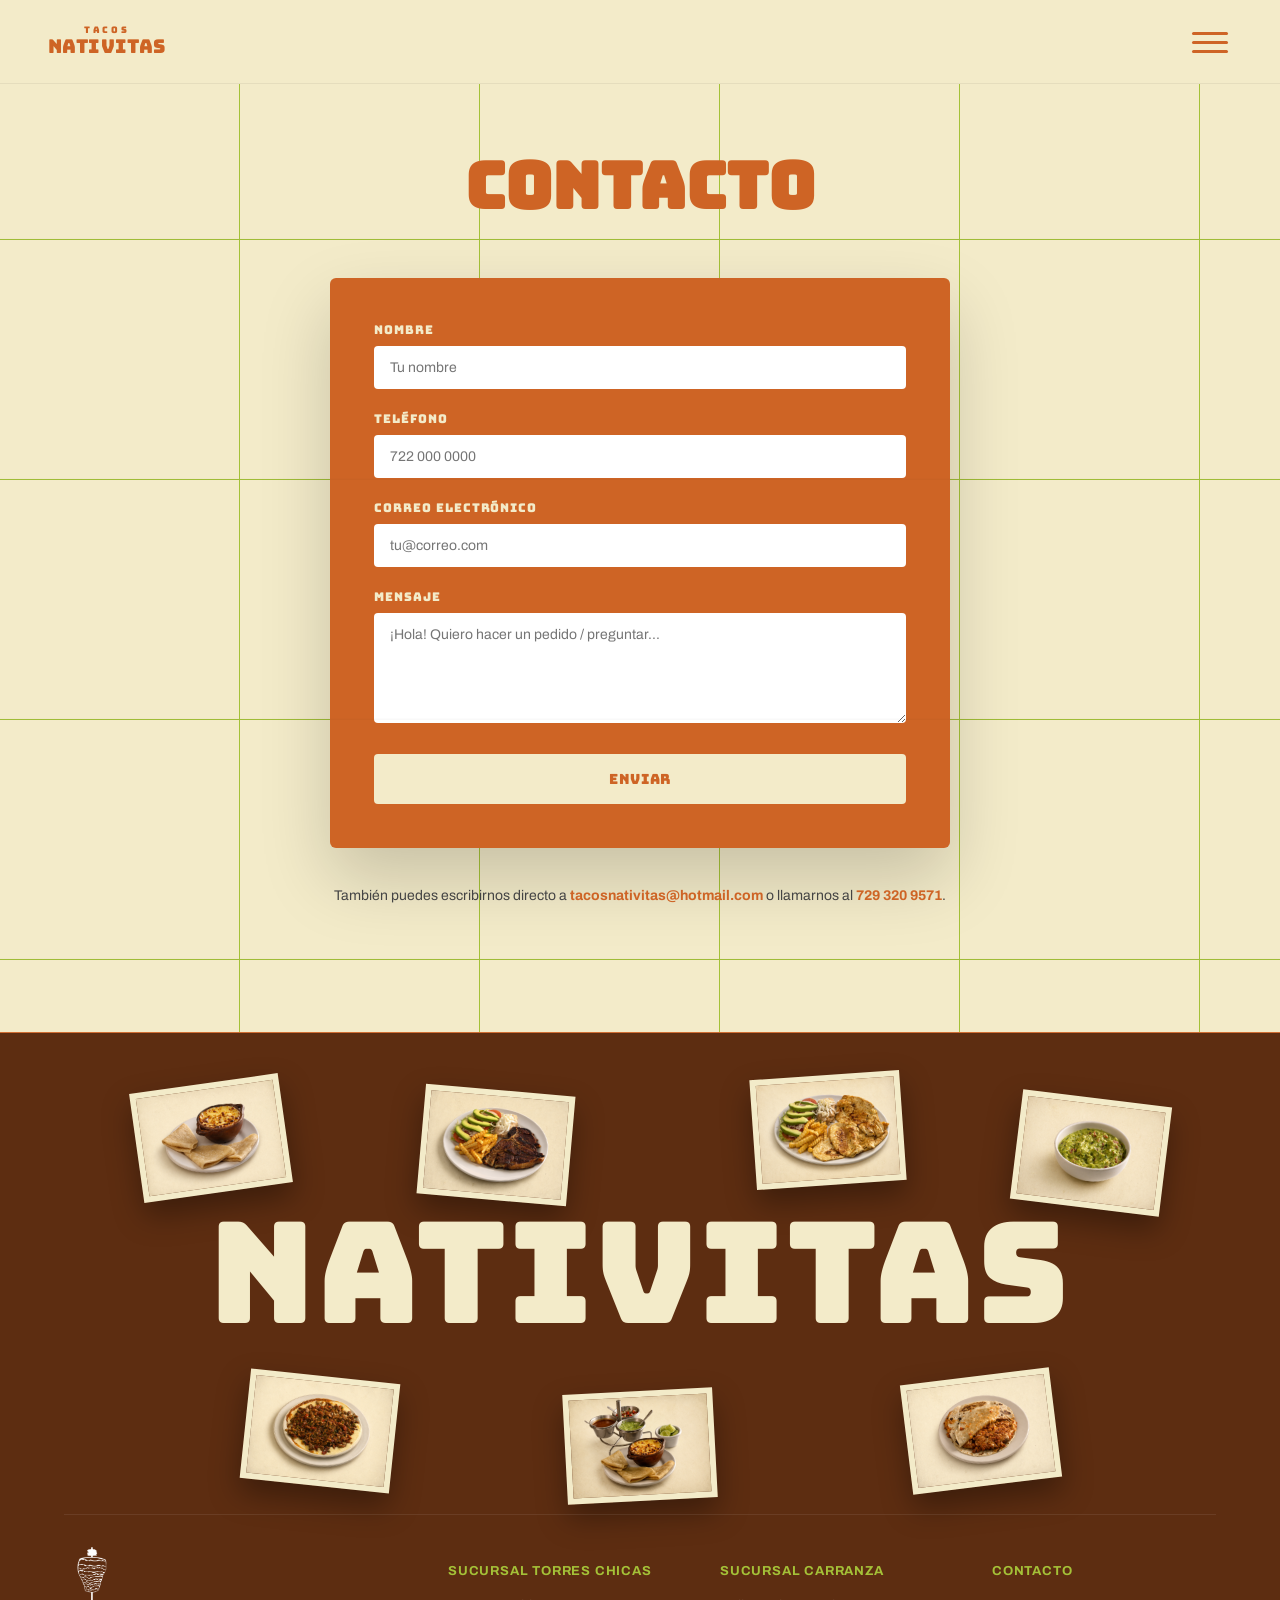
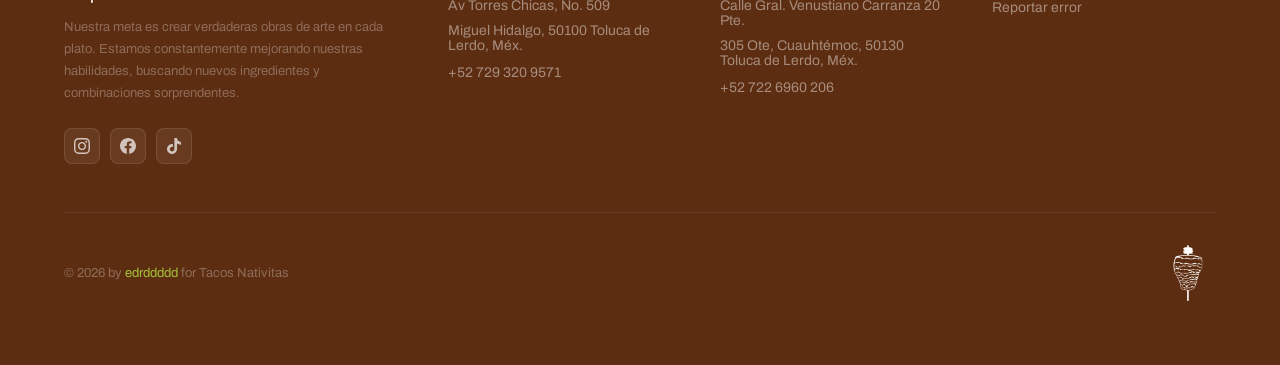
<file: tacos-nativitas/contacto.html>
<!DOCTYPE html>
<html lang="es-MX">
<head>
  <meta charset="UTF-8">
  <meta name="viewport" content="width=device-width, initial-scale=1.0">
  <title>Contacto — Tacos Nativitas</title>
  <meta name="description" content="Escríbenos para pedidos, dudas o comentarios. Tacos Nativitas, Toluca, Estado de México.">
  <link rel="preconnect" href="https://fonts.googleapis.com">
  <link rel="preconnect" href="https://fonts.gstatic.com" crossorigin>
  <link href="https://fonts.googleapis.com/css2?family=Archivo:wght@400;600;700&family=Bungee&display=swap" rel="stylesheet">
  <link rel="stylesheet" href="assets/style.css">
  <link rel="icon" href="favicon.ico" type="image/x-icon">
</head>
<body>

  <a href="#main" class="skip-link">Saltar al contenido</a>

  <header class="site-header">
    <div class="container">
      <a href="index.html" class="logo">
        <span class="logo-top">Tacos</span>
        <span class="logo-main">NATIVITAS</span>
      </a>
      <button class="menu-toggle" aria-label="Abrir menú" aria-expanded="false" aria-controls="navPrincipal">
        <span></span><span></span><span></span>
      </button>
    </div>

    <nav class="nav-dropdown" id="navPrincipal" aria-label="Menú principal">
      <a href="nosotros.html">¿Quiénes somos?</a>
      <a href="menu.html">Menú</a>
      <a href="sucursales.html">Sucursales</a>
      <a href="contacto.html">Contacto</a>
      <a href="servicios.html">Servicios</a>
    </nav>
  </header>

  <main id="main" class="bg-tile contacto-page">
    <div class="container">
      <h1 class="contacto-title">Contacto</h1>

      <form class="contacto-form" id="formContacto">
        <label for="nombre">Nombre</label>
        <input type="text" id="nombre" name="nombre" placeholder="Tu nombre" required>

        <label for="telefono">Teléfono</label>
        <input type="tel" id="telefono" name="telefono" placeholder="722 000 0000" required>

        <label for="email">Correo electrónico</label>
        <input type="email" id="email" name="email" placeholder="tu@correo.com" required>

        <label for="mensaje">Mensaje</label>
        <textarea id="mensaje" name="mensaje" placeholder="¡Hola! Quiero hacer un pedido / preguntar..." required></textarea>

        <button type="submit">Enviar</button>
      </form>

      <div class="contacto-extra">
        <p>
          También puedes escribirnos directo a
          <a href="mailto:tacosnativitas@hotmail.com" class="link-verde">tacosnativitas@hotmail.com</a>
          o llamarnos al
          <a href="tel:7293209571" class="link-verde">729 320 9571</a>.
        </p>
      </div>
    </div>
  </main>

<footer class="site-footer">
    <div class="container">
      <div class="footer-collage">
        <div class="footer-photo fp1"><img src="assets/media/5.png" alt="Tacos Nativitas"></div>
        <div class="footer-photo fp2"><img src="assets/media/10.png" alt="Tacos Nativitas"></div>
        <div class="footer-photo fp3"><img src="assets/media/9.png" alt="Tacos Nativitas"></div>
        <div class="footer-photo fp4"><img src="assets/media/8.png" alt="Tacos Nativitas"></div>
        <div class="footer-wordmark">NATIVITAS</div>
        <div class="footer-photo fp5"><img src="assets/media/11.png" alt="Tacos Nativitas"></div>
        <div class="footer-photo fp6"><img src="assets/media/6.png" alt="Tacos Nativitas"></div>
        <div class="footer-photo fp7"><img src="assets/media/7.png" alt="Tacos Nativitas"></div>
      </div>
      </div>
      <br>
      <br>
      <br>
      <div class="footer-bottom">
      <div class="footer-grid">
      <div class="footer-brand">
      <div class="logo-mark"><img src="assets/mascota-blanca.svg"></div>
      <p>Nuestra meta es crear verdaderas obras de arte en cada plato. Estamos constantemente mejorando nuestras habilidades, buscando nuevos ingredientes y combinaciones sorprendentes.</p>
      <div class="social-links">
        <a href="https://www.instagram.com/somos_blizko/" target="_blank" class="social-link" aria-label="Instagram">
          <svg viewBox="0 0 24 24"><path d="M12 2.163c3.204 0 3.584.012 4.85.07 3.252.148 4.771 1.691 4.919 4.919.058 1.265.069 1.645.069 4.849 0 3.205-.012 3.584-.069 4.849-.149 3.225-1.664 4.771-4.919 4.919-1.266.058-1.644.07-4.85.07-3.204 0-3.584-.012-4.849-.07-3.26-.149-4.771-1.699-4.919-4.92-.058-1.265-.07-1.644-.07-4.849 0-3.204.013-3.583.07-4.849.149-3.227 1.664-4.771 4.919-4.919 1.266-.057 1.645-.069 4.849-.069zm0-2.163c-3.259 0-3.667.014-4.947.072-4.358.2-6.78 2.618-6.98 6.98-.059 1.281-.073 1.689-.073 4.948 0 3.259.014 3.668.072 4.948.2 4.358 2.618 6.78 6.98 6.98 1.281.058 1.689.072 4.948.072 3.259 0 3.668-.014 4.948-.072 4.354-.2 6.782-2.618 6.979-6.98.059-1.28.073-1.689.073-4.948 0-3.259-.014-3.667-.072-4.947-.196-4.354-2.617-6.78-6.979-6.98-1.281-.059-1.69-.073-4.949-.073zm0 5.838c-3.403 0-6.162 2.759-6.162 6.162s2.759 6.163 6.162 6.163 6.162-2.759 6.162-6.163c0-3.403-2.759-6.162-6.162-6.162zm0 10.162c-2.209 0-4-1.79-4-4 0-2.209 1.791-4 4-4s4 1.791 4 4c0 2.21-1.791 4-4 4zm6.406-11.845c-.796 0-1.441.645-1.441 1.44s.645 1.44 1.441 1.44c.795 0 1.439-.645 1.439-1.44s-.644-1.44-1.439-1.44z"/></svg>
        </a>
        <a href="https://facebook.com/Taquitos-Nativitas-Carranza-103153454668837/" target="_blank" class="social-link" aria-label="Facebook">
          <svg viewBox="0 0 24 24"><path d="M24 12.073c0-6.627-5.373-12-12-12s-12 5.373-12 12c0 5.99 4.388 10.954 10.125 11.854v-8.385H7.078v-3.47h3.047V9.43c0-3.007 1.792-4.669 4.533-4.669 1.312 0 2.686.235 2.686.235v2.953H15.83c-1.491 0-1.956.925-1.956 1.874v2.25h3.328l-.532 3.47h-2.796v8.385C19.612 23.027 24 18.062 24 12.073z"/></svg>
        </a>
        <a href="#" target="_blank" class="social-link" aria-label="TikTok">
          <svg viewBox="0 0 24 24"><path d="M12.525.02c1.31-.02 2.61-.01 3.91-.02.08 1.53.63 3.09 1.75 4.17 1.12 1.11 2.7 1.62 4.24 1.79v4.03c-1.44-.05-2.89-.35-4.2-.97-.57-.26-1.1-.59-1.62-.93-.01 2.92.01 5.84-.02 8.75-.08 1.4-.54 2.79-1.35 3.94-1.31 1.92-3.58 3.17-5.91 3.21-1.43.08-2.86-.31-4.08-1.03-2.02-1.19-3.44-3.37-3.65-5.71-.02-.5-.03-1-.01-1.49.18-1.9 1.12-3.72 2.58-4.96 1.66-1.44 3.98-2.13 6.15-1.72.02 1.48-.04 2.96-.04 4.44-.99-.32-2.15-.23-3.02.37-.63.41-1.11 1.04-1.36 1.75-.21.51-.15 1.07-.14 1.61.24 1.64 1.82 3.02 3.5 2.87 1.12-.01 2.19-.66 2.77-1.61.19-.33.4-.67.41-1.06.1-1.79.06-3.57.07-5.36.01-4.03-.01-8.05.02-12.07z"/></svg>
        </a>
      </div>
    </div>

    <div class="footer-col" >
      <h4 style="color:#a4c138;">Sucursal Torres chicas</h4>
      <ul>
        <a>Av Torres Chicas, No. 509</a>
        <a>Miguel Hidalgo, 50100 Toluca de Lerdo, Méx.</a>
        <li><a href="tel:7293209571">+52 729 320 9571</a></li>
      </ul>
    </div>

    <div class="footer-col">
      <h4 style="color:#a4c138;">Sucursal Carranza</h4>
      <ul>
        <a>Calle Gral. Venustiano Carranza 20 Pte. </a>
        <a>305 Ote, Cuauhtémoc, 50130 Toluca de Lerdo, Méx.</a>
        <li><a href="tel:7226960206">+52 722 6960 206</a></li>
      </ul>
    </div>

    <div class="footer-col">
      <h4 style="color:#a4c138;">Contacto</h4>
      <ul>
        <li><a href="#">Reportar error</a></li>
      </ul>
    </div>
    
    </div>
    </div>
    <div class="footer-bottom">
    <p>© 2026 by <a href="https://edrddddd.online/" target="_blank" style="color:#a4c138;">edrddddd</a> for Tacos Nativitas</p>
    <div class="logo-mark"><img src="assets/mascota-blanca.svg"></div>
  </div>
  </footer>

  <script src="assets/script.js"></script>
  <script>

    document.getElementById('formContacto').addEventListener('submit', function (e) {
      e.preventDefault();
      var nombre = document.getElementById('nombre').value;
      var telefono = document.getElementById('telefono').value;
      var email = document.getElementById('email').value;
      var pais = document.getElementById('pais').value;
      var mensaje = document.getElementById('mensaje').value;

      var texto = "Hola, soy " + nombre + " (" + pais + ").\n" +
                  "Teléfono: " + telefono + "\n" +
                  "Correo: " + email + "\n\n" +
                  "Mensaje: " + mensaje;

      var numeroWhatsApp = "527293209571";
      var url = "https://wa.me/" + numeroWhatsApp + "?text=" + encodeURIComponent(texto);
      window.open(url, "_blank");
    });
  </script>
</body>
</html>
</file>
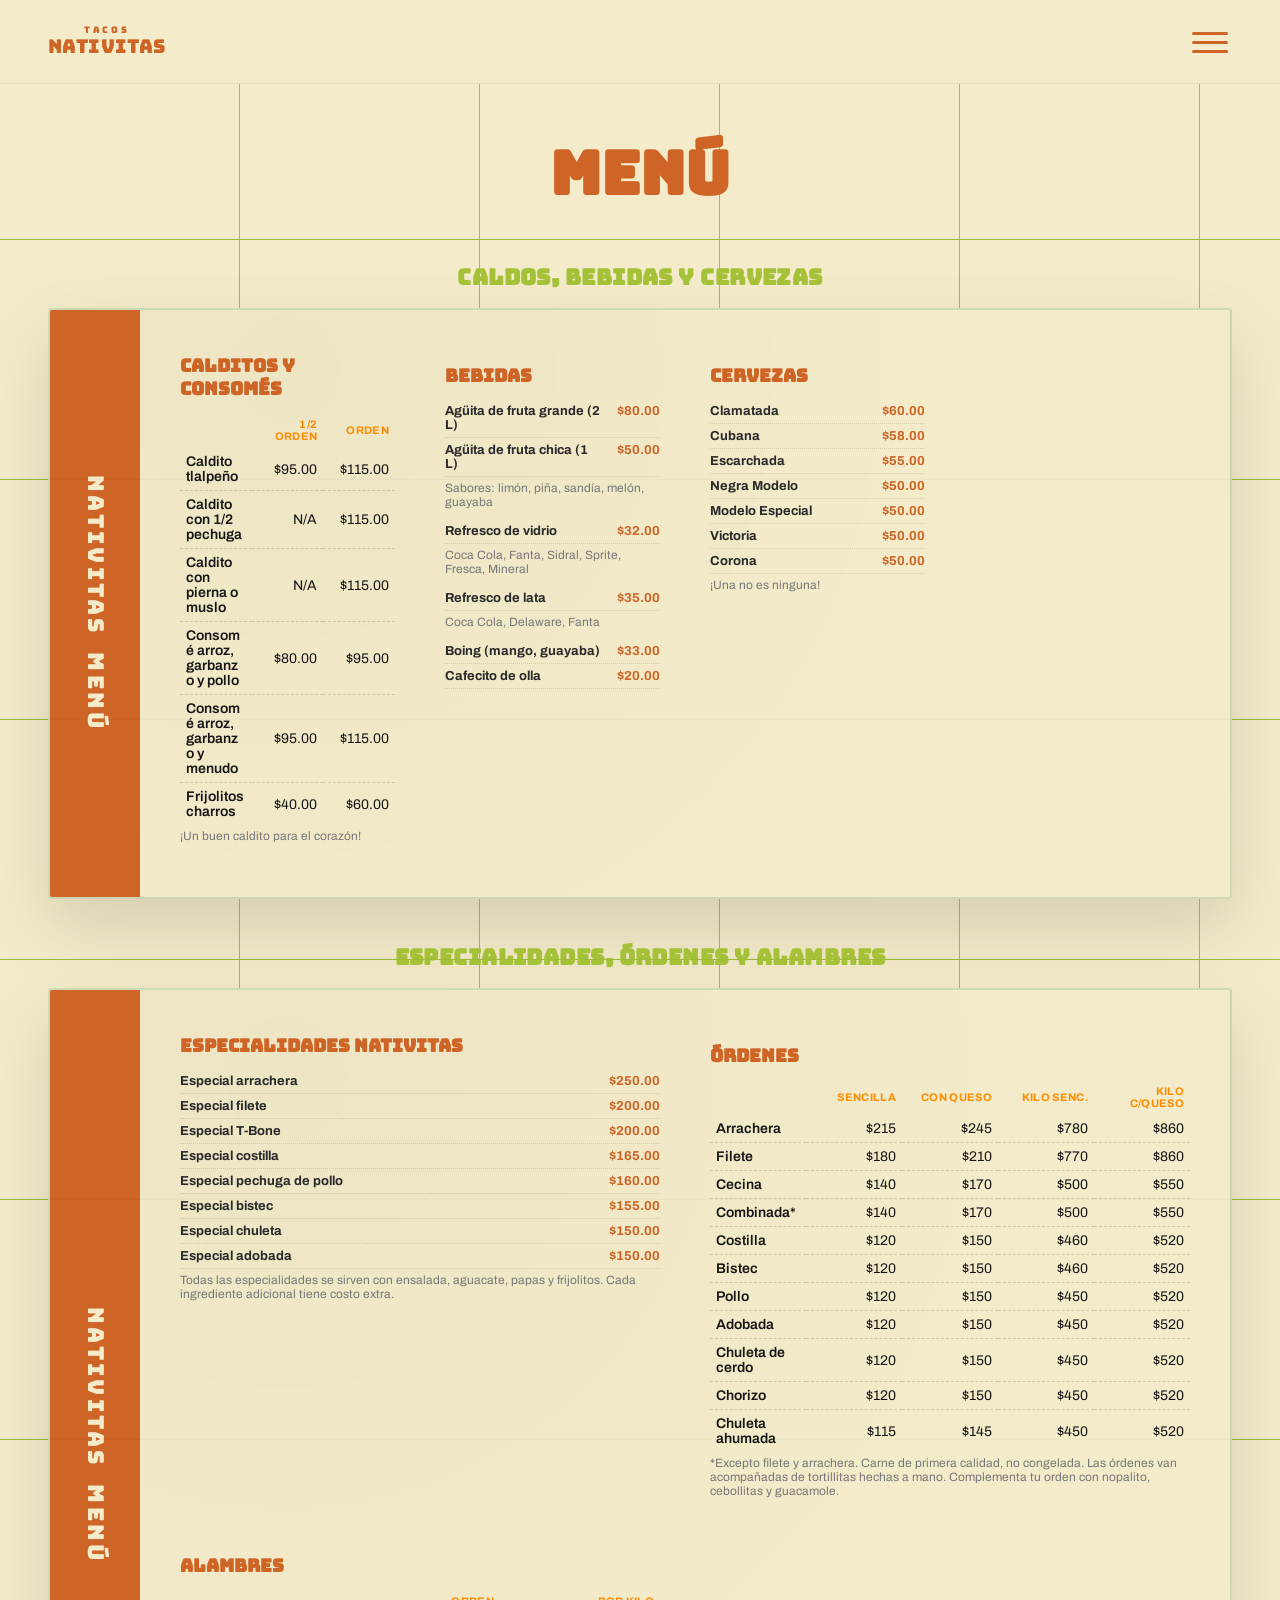
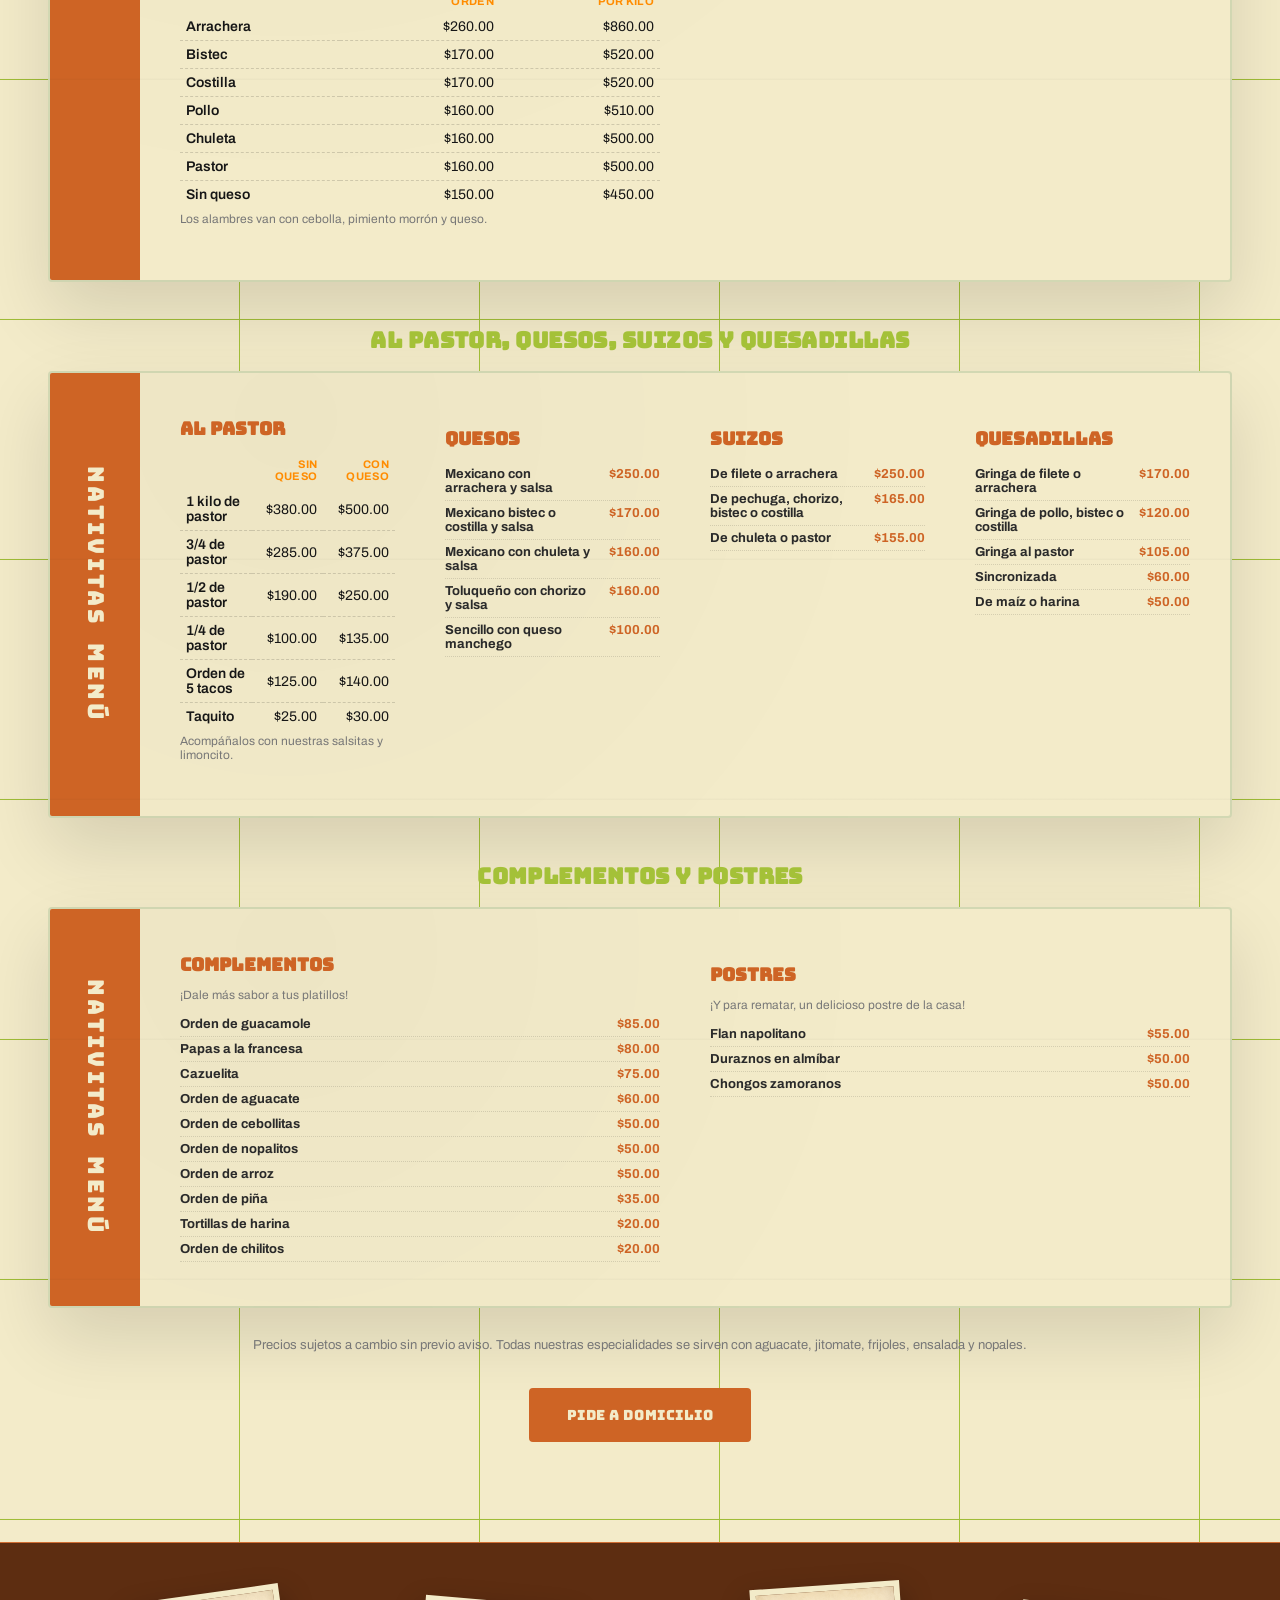
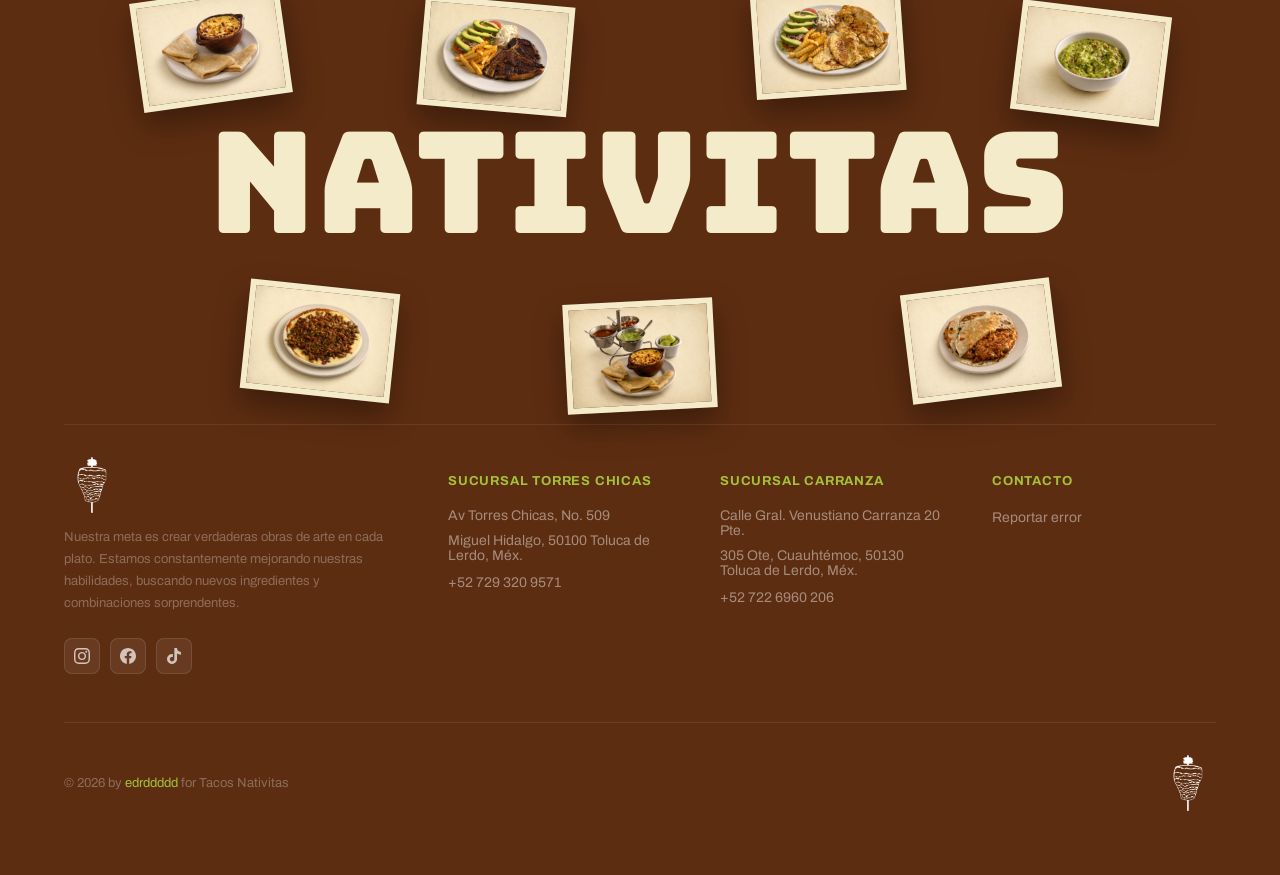
<file: tacos-nativitas/menu.html>
<!DOCTYPE html>
<html lang="es-MX">
<head>
  <meta charset="UTF-8">
  <meta name="viewport" content="width=device-width, initial-scale=1.0">
  <title>Menú — Tacos Nativitas</title>
  <meta name="description" content="Menú completo de Tacos Nativitas: caldos, especialidades, órdenes, alambres, al pastor, quesos, suizos, quesadillas, complementos, postres, bebidas y cervezas en Toluca.">
  <link rel="preconnect" href="https://fonts.googleapis.com">
  <link rel="preconnect" href="https://fonts.gstatic.com" crossorigin>
  <link href="https://fonts.googleapis.com/css2?family=Archivo:wght@400;600;700&family=Bungee&display=swap" rel="stylesheet">
  <link rel="stylesheet" href="assets/style.css">
  <link rel="icon" href="favicon.ico" type="image/x-icon">
</head>
<body>

  <a href="#main" class="skip-link">Saltar al contenido</a>

  <header class="site-header">
    <div class="container">
      <a href="index.html" class="logo">
        <span class="logo-top">Tacos</span>
        <span class="logo-main">NATIVITAS</span>
      </a>
      <button class="menu-toggle" aria-label="Abrir menú" aria-expanded="false" aria-controls="navPrincipal">
        <span></span><span></span><span></span>
      </button>
    </div>

    <nav class="nav-dropdown" id="navPrincipal" aria-label="Menú principal">
      <a href="nosotros.html">¿Quiénes somos?</a>
      <a href="menu.html">Menú</a>
      <a href="sucursales.html">Sucursales</a>
      <a href="contacto.html">Contacto</a>
      <a href="servicios.html">Servicios</a>
    </nav>
  </header>

  <main id="main" class="bg-tile menu-page">
    <div class="container">
      <h1 class="menu-page-title">Menú</h1>
      <h2 class="menu-card-title" style="color:#a4c138;">Caldos, bebidas y cervezas</h2>
      <div class="menu-board">
        <div class="menu-board-side" aria-hidden="true">NATIVITAS&nbsp;&nbsp;MENÚ</div>
        <div class="menu-board-content">
          <div class="menu-cols menu-cols--4">

            <!-- CALDITOS Y CONSOMÉS -->
            <div class="menu-group menu-card-block">
              <h3>Calditos y consomés</h3>
              <table class="menu-price-table">
                <thead>
                  <tr><th></th><th>1/2 orden</th><th>Orden</th></tr>
                </thead>
                <tbody>
                  <tr><td>Caldito tlalpeño</td><td>$95.00</td><td>$115.00</td></tr>
                  <tr><td>Caldito con 1/2 pechuga</td><td>N/A</td><td>$115.00</td></tr>
                  <tr><td>Caldito con pierna o muslo</td><td>N/A</td><td>$115.00</td></tr>
                  <tr><td>Consomé arroz, garbanzo y pollo</td><td>$80.00</td><td>$95.00</td></tr>
                  <tr><td>Consomé arroz, garbanzo y menudo</td><td>$95.00</td><td>$115.00</td></tr>
                  <tr><td>Frijolitos charros</td><td>$40.00</td><td>$60.00</td></tr>
                </tbody>
              </table>
              <p class="menu-subnote">¡Un buen caldito para el corazón!</p>
            </div>

            <div class="menu-group menu-card-block">
              <h3>Bebidas</h3>
              <div class="menu-row"><span>Agüita de fruta grande (2 L)</span><span>$80.00</span></div>
              <div class="menu-row"><span>Agüita de fruta chica (1 L)</span><span>$50.00</span></div>
              <p class="menu-subnote">Sabores: limón, piña, sandía, melón, guayaba</p>
              <div class="menu-row"><span>Refresco de vidrio</span><span>$32.00</span></div>
              <p class="menu-subnote">Coca Cola, Fanta, Sidral, Sprite, Fresca, Mineral</p>
              <div class="menu-row"><span>Refresco de lata</span><span>$35.00</span></div>
              <p class="menu-subnote">Coca Cola, Delaware, Fanta</p>
              <div class="menu-row"><span>Boing (mango, guayaba)</span><span>$33.00</span></div>
              <div class="menu-row"><span>Cafecito de olla</span><span>$20.00</span></div>
            </div>

            <div class="menu-group menu-card-block">
              <h3>Cervezas</h3>
              <div class="menu-row"><span>Clamatada</span><span>$60.00</span></div>
              <div class="menu-row"><span>Cubana</span><span>$58.00</span></div>
              <div class="menu-row"><span>Escarchada</span><span>$55.00</span></div>
              <div class="menu-row"><span>Negra Modelo</span><span>$50.00</span></div>
              <div class="menu-row"><span>Modelo Especial</span><span>$50.00</span></div>
              <div class="menu-row"><span>Victoria</span><span>$50.00</span></div>
              <div class="menu-row"><span>Corona</span><span>$50.00</span></div>
              <p class="menu-subnote">¡Una no es ninguna!</p>
            </div>

          </div>
        </div>
      </div>

      <h2 class="menu-card-title" style="color:#a4c138;">Especialidades, órdenes y alambres</h2>
      <div class="menu-board">
        <div class="menu-board-side" aria-hidden="true">NATIVITAS&nbsp;&nbsp;MENÚ</div>
        <div class="menu-board-content">
          <div class="menu-cols menu-cols--3">

            <div class="menu-group menu-card-block">
              <h3>Especialidades Nativitas</h3>
              <div class="menu-row"><span>Especial arrachera</span><span>$250.00</span></div>
              <div class="menu-row"><span>Especial filete</span><span>$200.00</span></div>
              <div class="menu-row"><span>Especial T-Bone</span><span>$200.00</span></div>
              <div class="menu-row"><span>Especial costilla</span><span>$165.00</span></div>
              <div class="menu-row"><span>Especial pechuga de pollo</span><span>$160.00</span></div>
              <div class="menu-row"><span>Especial bistec</span><span>$155.00</span></div>
              <div class="menu-row"><span>Especial chuleta</span><span>$150.00</span></div>
              <div class="menu-row"><span>Especial adobada</span><span>$150.00</span></div>
              <p class="menu-subnote">Todas las especialidades se sirven con ensalada, aguacate, papas y frijolitos. Cada ingrediente adicional tiene costo extra.</p>
            </div>
            <div class="menu-group menu-card-block">
              <h3>Órdenes</h3>
              <table class="menu-price-table">
                <thead>
                  <tr><th></th><th>Sencilla</th><th>Con queso</th><th>Kilo senc.</th><th>Kilo c/queso</th></tr>
                </thead>
                <tbody>
                  <tr><td>Arrachera</td><td>$215</td><td>$245</td><td>$780</td><td>$860</td></tr>
                  <tr><td>Filete</td><td>$180</td><td>$210</td><td>$770</td><td>$860</td></tr>
                  <tr><td>Cecina</td><td>$140</td><td>$170</td><td>$500</td><td>$550</td></tr>
                  <tr><td>Combinada*</td><td>$140</td><td>$170</td><td>$500</td><td>$550</td></tr>
                  <tr><td>Costilla</td><td>$120</td><td>$150</td><td>$460</td><td>$520</td></tr>
                  <tr><td>Bistec</td><td>$120</td><td>$150</td><td>$460</td><td>$520</td></tr>
                  <tr><td>Pollo</td><td>$120</td><td>$150</td><td>$450</td><td>$520</td></tr>
                  <tr><td>Adobada</td><td>$120</td><td>$150</td><td>$450</td><td>$520</td></tr>
                  <tr><td>Chuleta de cerdo</td><td>$120</td><td>$150</td><td>$450</td><td>$520</td></tr>
                  <tr><td>Chorizo</td><td>$120</td><td>$150</td><td>$450</td><td>$520</td></tr>
                  <tr><td>Chuleta ahumada</td><td>$115</td><td>$145</td><td>$450</td><td>$520</td></tr>
                </tbody>
              </table>
              <p class="menu-subnote">*Excepto filete y arrachera. Carne de primera calidad, no congelada. Las órdenes van acompañadas de tortillitas hechas a mano. Complementa tu orden con nopalito, cebollitas y guacamole.</p>
            </div>
            <div class="menu-group menu-card-block">
              <h3>Alambres</h3>
              <table class="menu-price-table">
                <thead>
                  <tr><th></th><th>Orden</th><th>Por kilo</th></tr>
                </thead>
                <tbody>
                  <tr><td>Arrachera</td><td>$260.00</td><td>$860.00</td></tr>
                  <tr><td>Bistec</td><td>$170.00</td><td>$520.00</td></tr>
                  <tr><td>Costilla</td><td>$170.00</td><td>$520.00</td></tr>
                  <tr><td>Pollo</td><td>$160.00</td><td>$510.00</td></tr>
                  <tr><td>Chuleta</td><td>$160.00</td><td>$500.00</td></tr>
                  <tr><td>Pastor</td><td>$160.00</td><td>$500.00</td></tr>
                  <tr><td>Sin queso</td><td>$150.00</td><td>$450.00</td></tr>
                </tbody>
              </table>
              <p class="menu-subnote">Los alambres van con cebolla, pimiento morrón y queso.</p>
            </div>

          </div>
        </div>
      </div>
      <h2 class="menu-card-title" style="color:#a4c138;">Al pastor, quesos, suizos y quesadillas</h2>
      <div class="menu-board">
        <div class="menu-board-side" aria-hidden="true">NATIVITAS&nbsp;&nbsp;MENÚ</div>
        <div class="menu-board-content">
          <div class="menu-cols menu-cols--4">
            <div class="menu-group menu-card-block">
              <h3>Al pastor</h3>
              <table class="menu-price-table">
                <thead>
                  <tr><th></th><th>Sin queso</th><th>Con queso</th></tr>
                </thead>
                <tbody>
                  <tr><td>1 kilo de pastor</td><td>$380.00</td><td>$500.00</td></tr>
                  <tr><td>3/4 de pastor</td><td>$285.00</td><td>$375.00</td></tr>
                  <tr><td>1/2 de pastor</td><td>$190.00</td><td>$250.00</td></tr>
                  <tr><td>1/4 de pastor</td><td>$100.00</td><td>$135.00</td></tr>
                  <tr><td>Orden de 5 tacos</td><td>$125.00</td><td>$140.00</td></tr>
                  <tr><td>Taquito</td><td>$25.00</td><td>$30.00</td></tr>
                </tbody>
              </table>
              <p class="menu-subnote">Acompáñalos con nuestras salsitas y limoncito.</p>
            </div>
            <div class="menu-group menu-card-block">
              <h3>Quesos</h3>
              <div class="menu-row"><span>Mexicano con arrachera y salsa</span><span>$250.00</span></div>
              <div class="menu-row"><span>Mexicano bistec o costilla y salsa</span><span>$170.00</span></div>
              <div class="menu-row"><span>Mexicano con chuleta y salsa</span><span>$160.00</span></div>
              <div class="menu-row"><span>Toluqueño con chorizo y salsa</span><span>$160.00</span></div>
              <div class="menu-row"><span>Sencillo con queso manchego</span><span>$100.00</span></div>
            </div>
            <div class="menu-group menu-card-block">
              <h3>Suizos</h3>
              <div class="menu-row"><span>De filete o arrachera</span><span>$250.00</span></div>
              <div class="menu-row"><span>De pechuga, chorizo, bistec o costilla</span><span>$165.00</span></div>
              <div class="menu-row"><span>De chuleta o pastor</span><span>$155.00</span></div>
            </div>
            <div class="menu-group menu-card-block">
              <h3>Quesadillas</h3>
              <div class="menu-row"><span>Gringa de filete o arrachera</span><span>$170.00</span></div>
              <div class="menu-row"><span>Gringa de pollo, bistec o costilla</span><span>$120.00</span></div>
              <div class="menu-row"><span>Gringa al pastor</span><span>$105.00</span></div>
              <div class="menu-row"><span>Sincronizada</span><span>$60.00</span></div>
              <div class="menu-row"><span>De maíz o harina</span><span>$50.00</span></div>
            </div>

          </div>
        </div>
      </div>
      <h2 class="menu-card-title" style="color:#a4c138;">Complementos y postres</h2>
      <div class="menu-board">
        <div class="menu-board-side" aria-hidden="true" >NATIVITAS&nbsp;&nbsp;MENÚ</div>
        <div class="menu-board-content">
          <div class="menu-cols menu-cols--2">
            <div class="menu-group menu-card-block">
              <h3>Complementos</h3>
              <p class="menu-subnote">¡Dale más sabor a tus platillos!</p>
              <div class="menu-row"><span>Orden de guacamole</span><span>$85.00</span></div>
              <div class="menu-row"><span>Papas a la francesa</span><span>$80.00</span></div>
              <div class="menu-row"><span>Cazuelita</span><span>$75.00</span></div>
              <div class="menu-row"><span>Orden de aguacate</span><span>$60.00</span></div>
              <div class="menu-row"><span>Orden de cebollitas</span><span>$50.00</span></div>
              <div class="menu-row"><span>Orden de nopalitos</span><span>$50.00</span></div>
              <div class="menu-row"><span>Orden de arroz</span><span>$50.00</span></div>
              <div class="menu-row"><span>Orden de piña</span><span>$35.00</span></div>
              <div class="menu-row"><span>Tortillas de harina</span><span>$20.00</span></div>
              <div class="menu-row"><span>Orden de chilitos</span><span>$20.00</span></div>
            </div>
            <div class="menu-group menu-card-block">
              <h3>Postres</h3>
              <p class="menu-subnote">¡Y para rematar, un delicioso postre de la casa!</p>
              <div class="menu-row"><span>Flan napolitano</span><span>$55.00</span></div>
              <div class="menu-row"><span>Duraznos en almíbar</span><span>$50.00</span></div>
              <div class="menu-row"><span>Chongos zamoranos</span><span>$50.00</span></div>
            </div>
          </div>
        </div>
      </div>
      <p style="text-align:center; font-size:13px; color:#777; margin-top:30px;">
        Precios sujetos a cambio sin previo aviso. Todas nuestras especialidades se sirven con aguacate, jitomate, frijoles, ensalada y nopales.
      </p>
      <div style="text-align:center; margin-top:36px;">
        <a href="contacto.html" class="btn btn-fill">Pide a domicilio</a>
      </div>
    </div>
  </main>
<footer class="site-footer">
    <div class="container">
      <div class="footer-collage">
        <div class="footer-photo fp1"><img src="assets/media/5.png" alt="Tacos Nativitas"></div>
        <div class="footer-photo fp2"><img src="assets/media/10.png" alt="Tacos Nativitas"></div>
        <div class="footer-photo fp3"><img src="assets/media/9.png" alt="Tacos Nativitas"></div>
        <div class="footer-photo fp4"><img src="assets/media/8.png" alt="Tacos Nativitas"></div>
        <div class="footer-wordmark">NATIVITAS</div>
        <div class="footer-photo fp5"><img src="assets/media/11.png" alt="Tacos Nativitas"></div>
        <div class="footer-photo fp6"><img src="assets/media/6.png" alt="Tacos Nativitas"></div>
        <div class="footer-photo fp7"><img src="assets/media/7.png" alt="Tacos Nativitas"></div>
      </div>
      </div>
      <br>
      <br>
      <br>
      <div class="footer-bottom">
      <div class="footer-grid">
      <div class="footer-brand">
      <div class="logo-mark"><img src="assets/mascota-blanca.svg"></div>
      <p>Nuestra meta es crear verdaderas obras de arte en cada plato. Estamos constantemente mejorando nuestras habilidades, buscando nuevos ingredientes y combinaciones sorprendentes.</p>
      <div class="social-links">
        <a href="https://www.instagram.com/somos_blizko/" target="_blank" class="social-link" aria-label="Instagram">
          <svg viewBox="0 0 24 24"><path d="M12 2.163c3.204 0 3.584.012 4.85.07 3.252.148 4.771 1.691 4.919 4.919.058 1.265.069 1.645.069 4.849 0 3.205-.012 3.584-.069 4.849-.149 3.225-1.664 4.771-4.919 4.919-1.266.058-1.644.07-4.85.07-3.204 0-3.584-.012-4.849-.07-3.26-.149-4.771-1.699-4.919-4.92-.058-1.265-.07-1.644-.07-4.849 0-3.204.013-3.583.07-4.849.149-3.227 1.664-4.771 4.919-4.919 1.266-.057 1.645-.069 4.849-.069zm0-2.163c-3.259 0-3.667.014-4.947.072-4.358.2-6.78 2.618-6.98 6.98-.059 1.281-.073 1.689-.073 4.948 0 3.259.014 3.668.072 4.948.2 4.358 2.618 6.78 6.98 6.98 1.281.058 1.689.072 4.948.072 3.259 0 3.668-.014 4.948-.072 4.354-.2 6.782-2.618 6.979-6.98.059-1.28.073-1.689.073-4.948 0-3.259-.014-3.667-.072-4.947-.196-4.354-2.617-6.78-6.979-6.98-1.281-.059-1.69-.073-4.949-.073zm0 5.838c-3.403 0-6.162 2.759-6.162 6.162s2.759 6.163 6.162 6.163 6.162-2.759 6.162-6.163c0-3.403-2.759-6.162-6.162-6.162zm0 10.162c-2.209 0-4-1.79-4-4 0-2.209 1.791-4 4-4s4 1.791 4 4c0 2.21-1.791 4-4 4zm6.406-11.845c-.796 0-1.441.645-1.441 1.44s.645 1.44 1.441 1.44c.795 0 1.439-.645 1.439-1.44s-.644-1.44-1.439-1.44z"/></svg>
        </a>
        <a href="https://facebook.com/Taquitos-Nativitas-Carranza-103153454668837/" target="_blank" class="social-link" aria-label="Facebook">
          <svg viewBox="0 0 24 24"><path d="M24 12.073c0-6.627-5.373-12-12-12s-12 5.373-12 12c0 5.99 4.388 10.954 10.125 11.854v-8.385H7.078v-3.47h3.047V9.43c0-3.007 1.792-4.669 4.533-4.669 1.312 0 2.686.235 2.686.235v2.953H15.83c-1.491 0-1.956.925-1.956 1.874v2.25h3.328l-.532 3.47h-2.796v8.385C19.612 23.027 24 18.062 24 12.073z"/></svg>
        </a>
        <a href="#" target="_blank" class="social-link" aria-label="TikTok">
          <svg viewBox="0 0 24 24"><path d="M12.525.02c1.31-.02 2.61-.01 3.91-.02.08 1.53.63 3.09 1.75 4.17 1.12 1.11 2.7 1.62 4.24 1.79v4.03c-1.44-.05-2.89-.35-4.2-.97-.57-.26-1.1-.59-1.62-.93-.01 2.92.01 5.84-.02 8.75-.08 1.4-.54 2.79-1.35 3.94-1.31 1.92-3.58 3.17-5.91 3.21-1.43.08-2.86-.31-4.08-1.03-2.02-1.19-3.44-3.37-3.65-5.71-.02-.5-.03-1-.01-1.49.18-1.9 1.12-3.72 2.58-4.96 1.66-1.44 3.98-2.13 6.15-1.72.02 1.48-.04 2.96-.04 4.44-.99-.32-2.15-.23-3.02.37-.63.41-1.11 1.04-1.36 1.75-.21.51-.15 1.07-.14 1.61.24 1.64 1.82 3.02 3.5 2.87 1.12-.01 2.19-.66 2.77-1.61.19-.33.4-.67.41-1.06.1-1.79.06-3.57.07-5.36.01-4.03-.01-8.05.02-12.07z"/></svg>
        </a>
      </div>
    </div>

    <div class="footer-col" >
      <h4 style="color:#a4c138;">Sucursal Torres chicas</h4>
      <ul>
        <a>Av Torres Chicas, No. 509</a>
        <a>Miguel Hidalgo, 50100 Toluca de Lerdo, Méx.</a>
        <li><a href="tel:7293209571">+52 729 320 9571</a></li>
      </ul>
    </div>

    <div class="footer-col">
      <h4 style="color:#a4c138;">Sucursal Carranza</h4>
      <ul>
        <a>Calle Gral. Venustiano Carranza 20 Pte. </a>
        <a>305 Ote, Cuauhtémoc, 50130 Toluca de Lerdo, Méx.</a>
        <li><a href="tel:7226960206">+52 722 6960 206</a></li>
      </ul>
    </div>

    <div class="footer-col">
      <h4 style="color:#a4c138;">Contacto</h4>
      <ul>
        <li><a href="#">Reportar error</a></li>
      </ul>
    </div>
    
    </div>
    </div>
    <div class="footer-bottom">
    <p>© 2026 by <a href="https://edrddddd.online/" target="_blank" style="color:#a4c138;">edrddddd</a> for Tacos Nativitas</p>
    <div class="logo-mark"><img src="assets/mascota-blanca.svg"></div>
  </div>
  </footer>

  <script src="assets/script.js"></script>
</body>
</html>
</file>
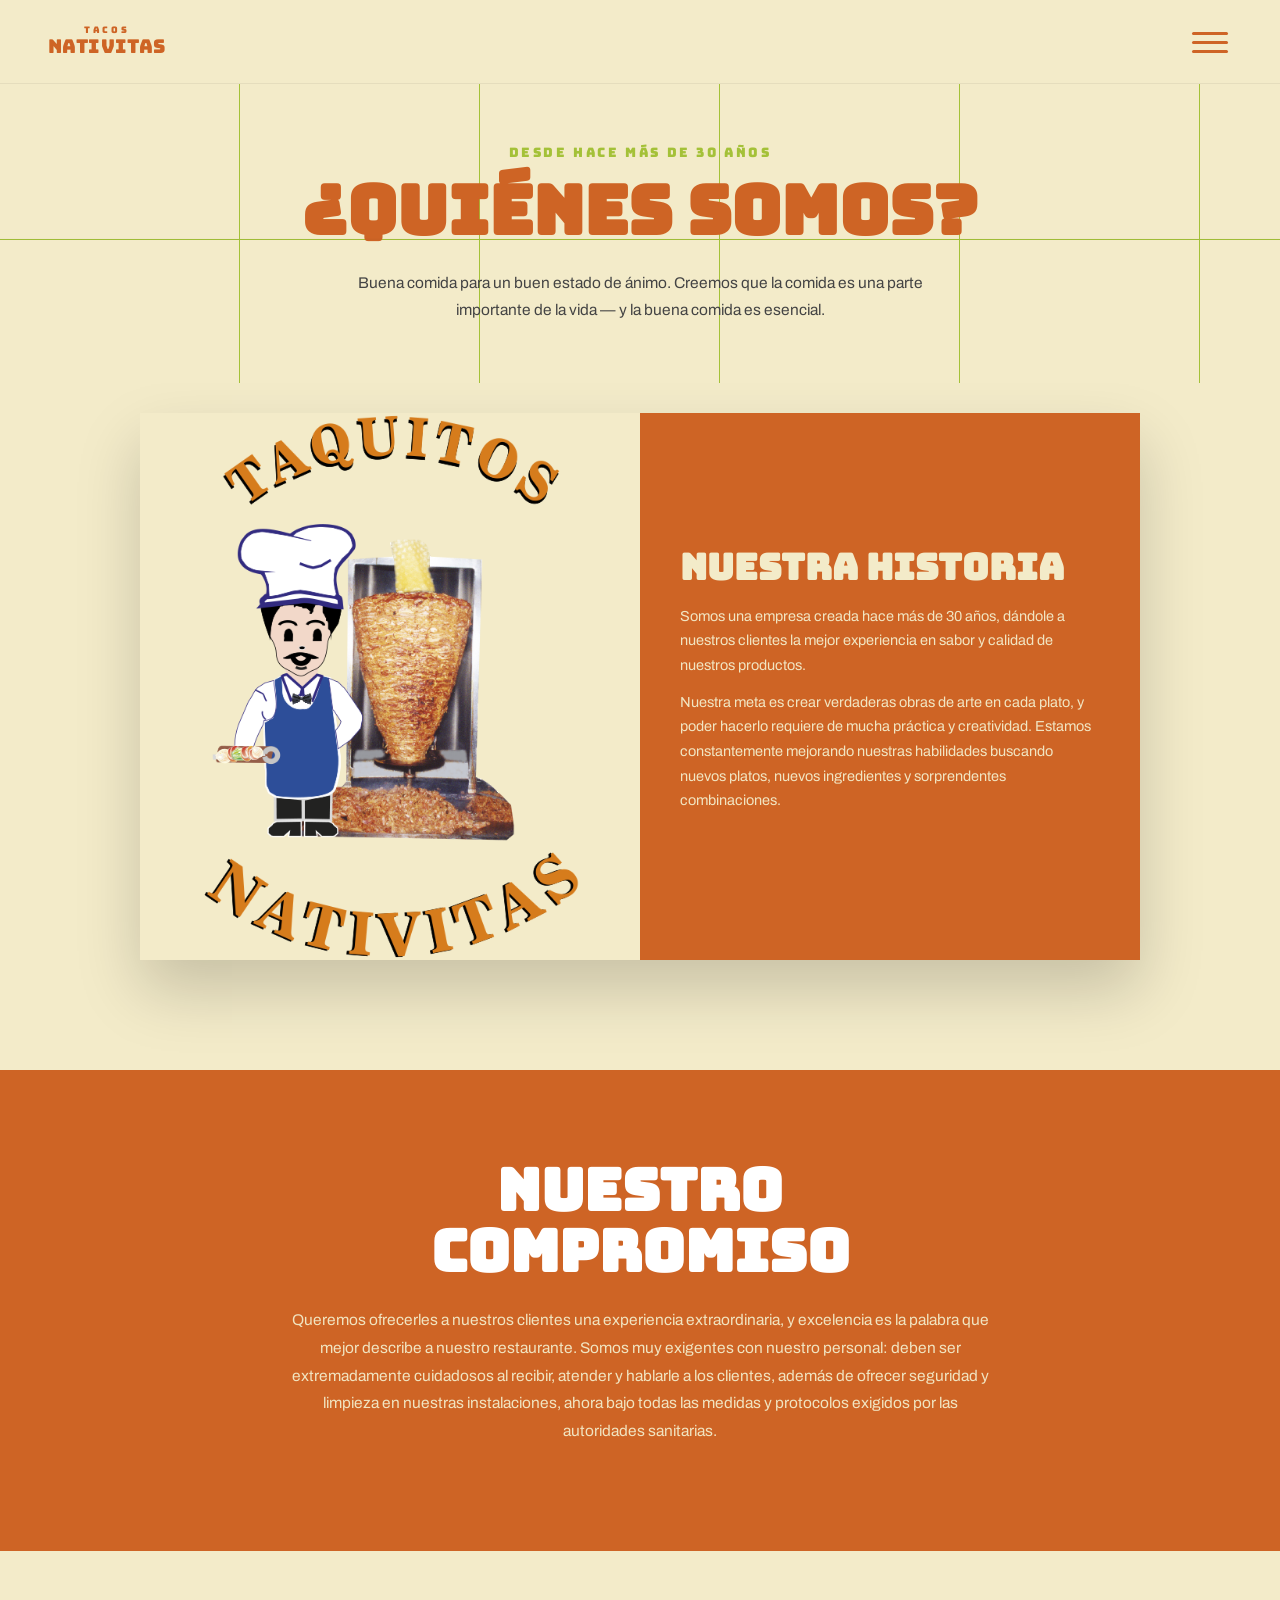
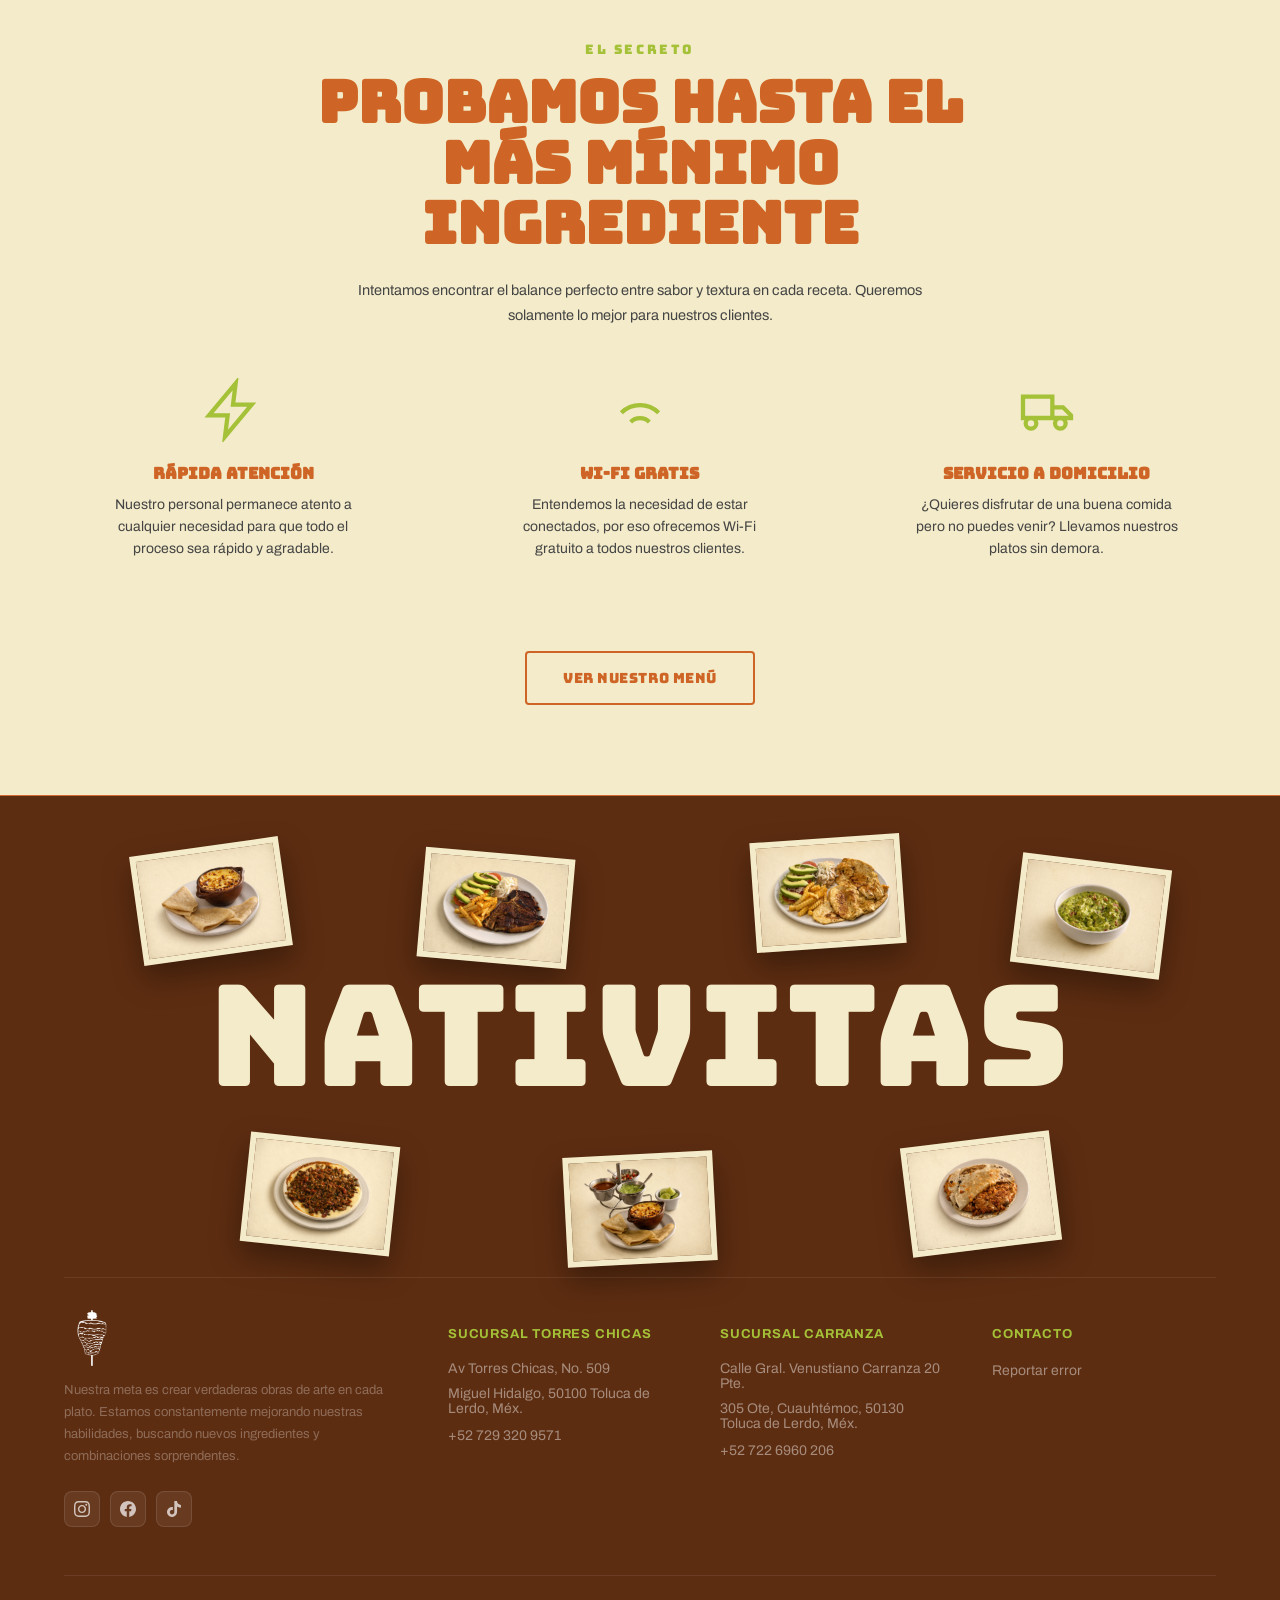
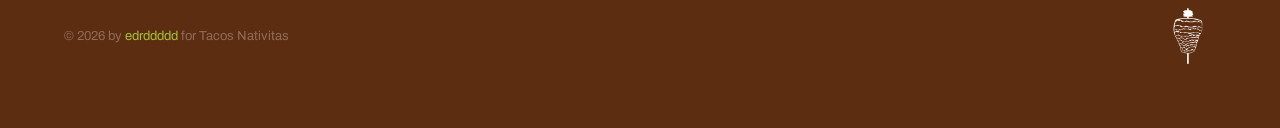
<file: tacos-nativitas/nosotros.html>
<!DOCTYPE html>
<html lang="es-MX">
<head>
  <meta charset="UTF-8">
  <meta name="viewport" content="width=device-width, initial-scale=1.0">
  <title>¿Quiénes somos? — Tacos Nativitas</title>
  <meta name="description" content="Más de 30 años de historia: conoce la historia y los valores detrás de Tacos Nativitas en Toluca.">
  <link rel="preconnect" href="https://fonts.googleapis.com">
  <link rel="preconnect" href="https://fonts.gstatic.com" crossorigin>
  <link href="https://fonts.googleapis.com/css2?family=Archivo:wght@400;600;700&family=Bungee&display=swap" rel="stylesheet">
  <link rel="stylesheet" href="assets/style.css">
  <link rel="icon" href="favicon.ico" type="image/x-icon">
</head>
<body>

  <a href="#main" class="skip-link">Saltar al contenido</a>

  <header class="site-header">
    <div class="container">
      <a href="index.html" class="logo">
        <span class="logo-top">Tacos</span>
        <span class="logo-main">NATIVITAS</span>
      </a>
      <button class="menu-toggle" aria-label="Abrir menú" aria-expanded="false" aria-controls="navPrincipal">
        <span></span><span></span><span></span>
      </button>
    </div>

    <nav class="nav-dropdown" id="navPrincipal" aria-label="Menú principal">
      <a href="nosotros.html">¿Quiénes somos?</a>
      <a href="menu.html">Menú</a>
      <a href="sucursales.html">Sucursales</a>
      <a href="contacto.html">Contacto</a>
      <a href="servicios.html">Servicios</a>
    </nav>
  </header>

  <main id="main">

    <section class="bg-tile" style="padding-top:calc(var(--header-h) + 60px); padding-bottom:60px;">
      <div class="container" style="text-align:center;">
        <p class="eyebrow" style="color: #a4c138;">Desde hace más de 30 años</p>
        <h1 class="section-title" style="font-size:clamp(38px,7vw,68px);">¿Quiénes somos?</h1>
        <p style="max-width:640px; margin:0 auto; font-size:15.5px; color:#444; line-height:1.7;">
          Buena comida para un buen estado de ánimo. Creemos que la comida es una parte
          importante de la vida — y la buena comida es esencial.
        </p>
      </div>
    </section>

    <section class="somos" style="padding-top:30px;">
      <div class="container">
        <div class="somos-card">
          <div class="somos-img">
            <img src="assets/mascota.svg" alt="" aria-hidden="true">
          </div>
          <div class="somos-text">
            <h2>Nuestra historia</h2>
            <p>Somos una empresa creada hace más de 30 años, dándole a nuestros clientes la mejor experiencia en sabor y calidad de nuestros productos.</p>
            <p>Nuestra meta es crear verdaderas obras de arte en cada plato, y poder hacerlo requiere de mucha práctica y creatividad. Estamos constantemente mejorando nuestras habilidades buscando nuevos platos, nuevos ingredientes y sorprendentes combinaciones.</p>
          </div>
        </div>
      </div>
    </section>

    <section class="bg-verde" style="padding:90px 0;">
      <div class="container" style="max-width:760px; text-align:center;">
        <h2 class="section-title" style="color:#fff;">Nuestro compromiso</h2>
        <p style="font-size:15.5px; line-height:1.8; opacity:0.95;">
          Queremos ofrecerles a nuestros clientes una experiencia extraordinaria, y excelencia es
          la palabra que mejor describe a nuestro restaurante. Somos muy exigentes con nuestro
          personal: deben ser extremadamente cuidadosos al recibir, atender y hablarle a los
          clientes, además de ofrecer seguridad y limpieza en nuestras instalaciones, ahora bajo
          todas las medidas y protocolos exigidos por las autoridades sanitarias.
        </p>
      </div>
    </section>

    <section class="porque">
      <div class="container">
        <p class="eyebrow" style="text-align:center; color: #a4c138;">El secreto</p>
        <h2 class="section-title" style="text-align:center; max-width:700px; margin:0 auto 24px;">
          Probamos hasta el más mínimo ingrediente
        </h2>
        <p style="text-align:center; max-width:600px; margin:0 auto; font-size:14.5px; color:#444; line-height:1.7;">
          Intentamos encontrar el balance perfecto entre sabor y textura en cada receta.
          Queremos solamente lo mejor para nuestros clientes.
        </p>

        <div class="porque-grid">
          <div class="porque-item">
            <svg class="porque-icon" viewBox="0 0 24 24" fill="none" stroke="#a4c138" stroke-width="1.6"><path d="M13 2 3 14h7l-1 8 10-12h-7z"/></svg>
            <h3>Rápida atención</h3>
            <p>Nuestro personal permanece atento a cualquier necesidad para que todo el proceso sea rápido y agradable.</p>
          </div>
          <div class="porque-item">
            <svg class="porque-icon" viewBox="0 0 24 24" fill="none" stroke="#a4c138" stroke-width="1.6"><path d="M5 13a10 10 0 0 1 14 0M8.5 16.5a5 5 0 0 1 7 0M12 20h.01"/></svg>
            <h3>Wi-Fi gratis</h3>
            <p>Entendemos la necesidad de estar conectados, por eso ofrecemos Wi-Fi gratuito a todos nuestros clientes.</p>
          </div>
          <div class="porque-item">
            <svg class="porque-icon" viewBox="0 0 24 24" fill="none" stroke="#a4c138" stroke-width="1.6"><path d="M3 7h11v8H3zM14 11h4l3 3v1h-7zM6 19a2 2 0 1 0 0-4 2 2 0 0 0 0 4ZM17 19a2 2 0 1 0 0-4 2 2 0 0 0 0 4Z"/></svg>
            <h3>Servicio a domicilio</h3>
            <p>¿Quieres disfrutar de una buena comida pero no puedes venir? Llevamos nuestros platos sin demora.</p>
          </div>
        </div>
      </div>
    </section>

    <section style="padding-bottom:90px; text-align:center;">
      <a href="menu.html" class="btn btn-outline">Ver nuestro menú</a>
    </section>

  </main>

   <footer class="site-footer">
    <div class="container">
      <div class="footer-collage">
        <div class="footer-photo fp1"><img src="assets/media/5.png" alt="Tacos Nativitas"></div>
        <div class="footer-photo fp2"><img src="assets/media/10.png" alt="Tacos Nativitas"></div>
        <div class="footer-photo fp3"><img src="assets/media/9.png" alt="Tacos Nativitas"></div>
        <div class="footer-photo fp4"><img src="assets/media/8.png" alt="Tacos Nativitas"></div>
        <div class="footer-wordmark">NATIVITAS</div>
        <div class="footer-photo fp5"><img src="assets/media/11.png" alt="Tacos Nativitas"></div>
        <div class="footer-photo fp6"><img src="assets/media/6.png" alt="Tacos Nativitas"></div>
        <div class="footer-photo fp7"><img src="assets/media/7.png" alt="Tacos Nativitas"></div>
      </div>
      </div>
      <br>
      <br>
      <br>
      <div class="footer-bottom">
      <div class="footer-grid">
      <div class="footer-brand">
      <div class="logo-mark"><img src="assets/mascota-blanca.svg"></div>
      <p>Nuestra meta es crear verdaderas obras de arte en cada plato. Estamos constantemente mejorando nuestras habilidades, buscando nuevos ingredientes y combinaciones sorprendentes.</p>
      <div class="social-links">
        <a href="https://www.instagram.com/somos_blizko/" target="_blank" class="social-link" aria-label="Instagram">
          <svg viewBox="0 0 24 24"><path d="M12 2.163c3.204 0 3.584.012 4.85.07 3.252.148 4.771 1.691 4.919 4.919.058 1.265.069 1.645.069 4.849 0 3.205-.012 3.584-.069 4.849-.149 3.225-1.664 4.771-4.919 4.919-1.266.058-1.644.07-4.85.07-3.204 0-3.584-.012-4.849-.07-3.26-.149-4.771-1.699-4.919-4.92-.058-1.265-.07-1.644-.07-4.849 0-3.204.013-3.583.07-4.849.149-3.227 1.664-4.771 4.919-4.919 1.266-.057 1.645-.069 4.849-.069zm0-2.163c-3.259 0-3.667.014-4.947.072-4.358.2-6.78 2.618-6.98 6.98-.059 1.281-.073 1.689-.073 4.948 0 3.259.014 3.668.072 4.948.2 4.358 2.618 6.78 6.98 6.98 1.281.058 1.689.072 4.948.072 3.259 0 3.668-.014 4.948-.072 4.354-.2 6.782-2.618 6.979-6.98.059-1.28.073-1.689.073-4.948 0-3.259-.014-3.667-.072-4.947-.196-4.354-2.617-6.78-6.979-6.98-1.281-.059-1.69-.073-4.949-.073zm0 5.838c-3.403 0-6.162 2.759-6.162 6.162s2.759 6.163 6.162 6.163 6.162-2.759 6.162-6.163c0-3.403-2.759-6.162-6.162-6.162zm0 10.162c-2.209 0-4-1.79-4-4 0-2.209 1.791-4 4-4s4 1.791 4 4c0 2.21-1.791 4-4 4zm6.406-11.845c-.796 0-1.441.645-1.441 1.44s.645 1.44 1.441 1.44c.795 0 1.439-.645 1.439-1.44s-.644-1.44-1.439-1.44z"/></svg>
        </a>
        <a href="https://facebook.com/Taquitos-Nativitas-Carranza-103153454668837/" target="_blank" class="social-link" aria-label="Facebook">
          <svg viewBox="0 0 24 24"><path d="M24 12.073c0-6.627-5.373-12-12-12s-12 5.373-12 12c0 5.99 4.388 10.954 10.125 11.854v-8.385H7.078v-3.47h3.047V9.43c0-3.007 1.792-4.669 4.533-4.669 1.312 0 2.686.235 2.686.235v2.953H15.83c-1.491 0-1.956.925-1.956 1.874v2.25h3.328l-.532 3.47h-2.796v8.385C19.612 23.027 24 18.062 24 12.073z"/></svg>
        </a>
        <a href="#" target="_blank" class="social-link" aria-label="TikTok">
          <svg viewBox="0 0 24 24"><path d="M12.525.02c1.31-.02 2.61-.01 3.91-.02.08 1.53.63 3.09 1.75 4.17 1.12 1.11 2.7 1.62 4.24 1.79v4.03c-1.44-.05-2.89-.35-4.2-.97-.57-.26-1.1-.59-1.62-.93-.01 2.92.01 5.84-.02 8.75-.08 1.4-.54 2.79-1.35 3.94-1.31 1.92-3.58 3.17-5.91 3.21-1.43.08-2.86-.31-4.08-1.03-2.02-1.19-3.44-3.37-3.65-5.71-.02-.5-.03-1-.01-1.49.18-1.9 1.12-3.72 2.58-4.96 1.66-1.44 3.98-2.13 6.15-1.72.02 1.48-.04 2.96-.04 4.44-.99-.32-2.15-.23-3.02.37-.63.41-1.11 1.04-1.36 1.75-.21.51-.15 1.07-.14 1.61.24 1.64 1.82 3.02 3.5 2.87 1.12-.01 2.19-.66 2.77-1.61.19-.33.4-.67.41-1.06.1-1.79.06-3.57.07-5.36.01-4.03-.01-8.05.02-12.07z"/></svg>
        </a>
      </div>
    </div>

    <div class="footer-col" >
      <h4 style="color:#a4c138;">Sucursal Torres chicas</h4>
      <ul>
        <a>Av Torres Chicas, No. 509</a>
        <a>Miguel Hidalgo, 50100 Toluca de Lerdo, Méx.</a>
        <li><a href="tel:7293209571">+52 729 320 9571</a></li>
      </ul>
    </div>

    <div class="footer-col">
      <h4 style="color:#a4c138;">Sucursal Carranza</h4>
      <ul>
        <a>Calle Gral. Venustiano Carranza 20 Pte. </a>
        <a>305 Ote, Cuauhtémoc, 50130 Toluca de Lerdo, Méx.</a>
        <li><a href="tel:7226960206">+52 722 6960 206</a></li>
      </ul>
    </div>

    <div class="footer-col">
      <h4 style="color:#a4c138;">Contacto</h4>
      <ul>
        <li><a href="#">Reportar error</a></li>
      </ul>
    </div>
    
    </div>
    </div>
    <div class="footer-bottom">
    <p>© 2026 by <a href="https://edrddddd.online/" target="_blank" style="color:#a4c138;">edrddddd</a> for Tacos Nativitas</p>
    <div class="logo-mark"><img src="assets/mascota-blanca.svg"></div>
  </div>
  </footer>

  <script src="assets/script.js"></script>
</body>
</html>
</file>
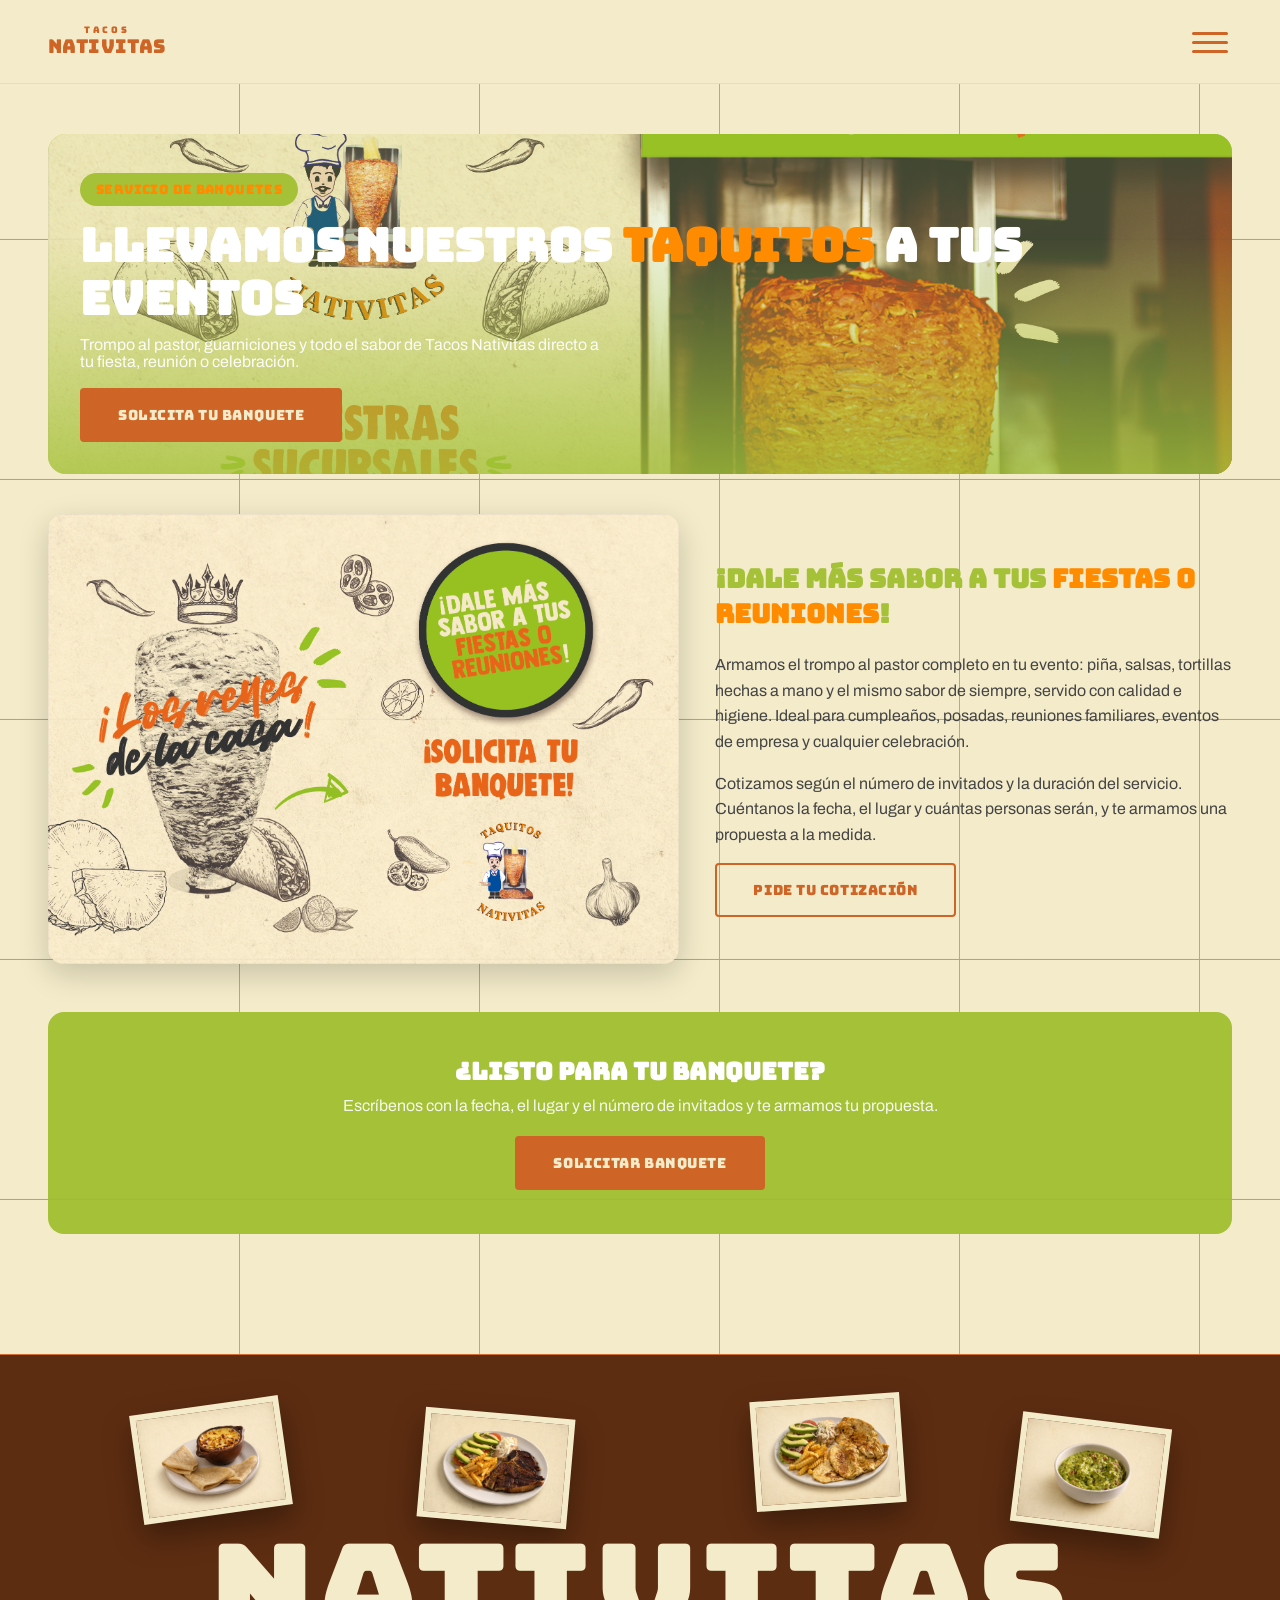
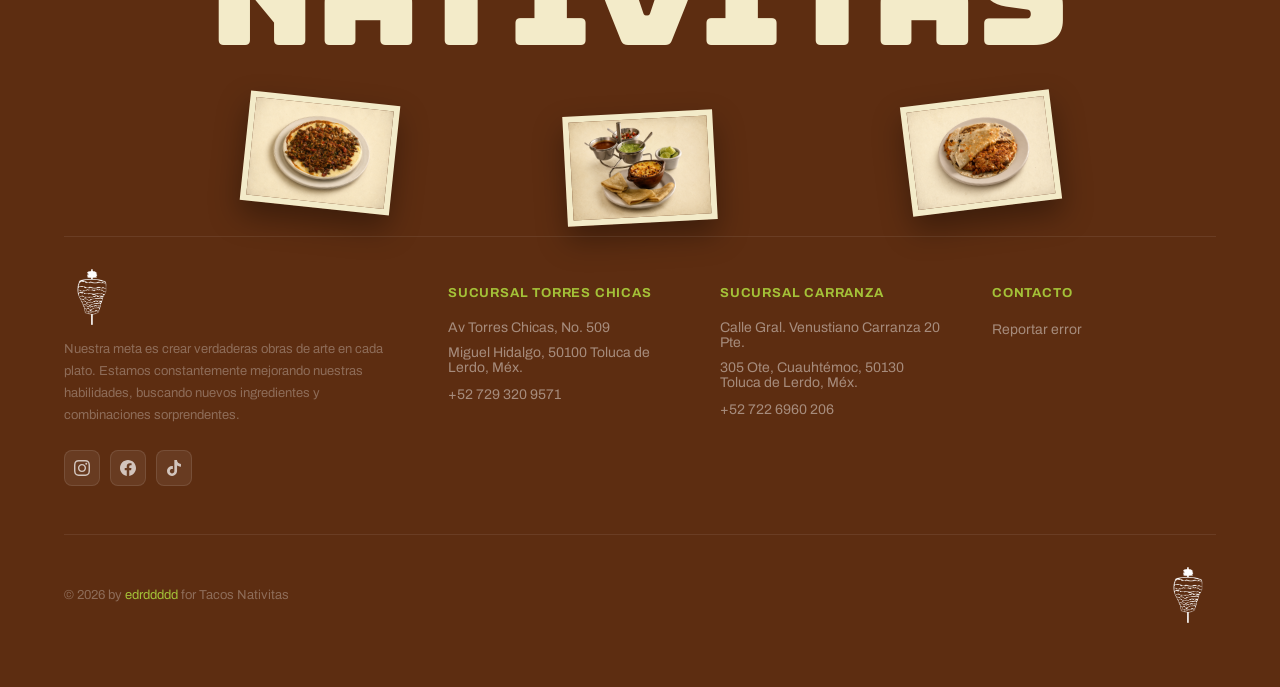
<file: tacos-nativitas/servicios.html>
<!DOCTYPE html>
<html lang="es-MX">
<head>
  <meta charset="UTF-8">
  <meta name="viewport" content="width=device-width, initial-scale=1.0">
  <title>Servicios — Tacos Nativitas</title>
  <meta name="description" content="Servicio de banquetes de Tacos Nativitas: llevamos nuestros taquitos al pastor a tus fiestas, reuniones y eventos en Toluca.">
  <link rel="preconnect" href="https://fonts.googleapis.com">
  <link rel="preconnect" href="https://fonts.gstatic.com" crossorigin>
  <link href="https://fonts.googleapis.com/css2?family=Archivo:wght@400;600;700&family=Bungee&display=swap" rel="stylesheet">
  <link rel="stylesheet" href="assets/style.css">
  <link rel="icon" href="favicon.ico" type="image/x-icon">
  <style>

  </style>
</head>
<body>

  <a href="#main" class="skip-link">Saltar al contenido</a>

  <header class="site-header">
    <div class="container">
      <a href="index.html" class="logo">
        <span class="logo-top">Tacos</span>
        <span class="logo-main">NATIVITAS</span>
      </a>
      <button class="menu-toggle" aria-label="Abrir menú" aria-expanded="false" aria-controls="navPrincipal">
        <span></span><span></span><span></span>
      </button>
    </div>

    <nav class="nav-dropdown" id="navPrincipal" aria-label="Menú principal">
      <a href="nosotros.html">¿Quiénes somos?</a>
      <a href="menu.html">Menú</a>
      <a href="sucursales.html">Sucursales</a>
      <a href="contacto.html">Contacto</a>
      <a href="servicios.html">Servicios</a>
    </nav>
  </header>

  <main id="main" class="bg-tile menu-page">
    <div class="container">
      <div class="servicios-hero">
        <img src="assets/media/servicio para fiestas.jpg" alt="Trompo de pastor para servicio de banquetes Tacos Nativitas">
        <div class="servicios-hero-content">
          <span class="servicios-badge">Servicio de banquetes</span>
          <h1>Llevamos nuestros <span>taquitos</span> a tus eventos</h1>
          <p>Trompo al pastor, guarniciones y todo el sabor de Tacos Nativitas directo a tu fiesta, reunión o celebración.</p>
          <a href="contacto.html" class="btn btn-fill">Solicita tu banquete</a>
        </div>
      </div>
      <div class="servicios-intro">
        <img src="assets/media/servicio para fiestas 2.jpg" alt="Trompo al pastor, taco y logo Tacos Nativitas">
        <div class="servicios-intro-text">
          <h2>¡Dale más sabor a tus <em>fiestas o reuniones</em>!</h2>
          <p>
            Armamos el trompo al pastor completo en tu evento: piña, salsas, tortillas hechas a mano
            y el mismo sabor de siempre, servido con calidad e higiene. Ideal para cumpleaños, posadas,
            reuniones familiares, eventos de empresa y cualquier celebración.
          </p>
          <p>
            Cotizamos según el número de invitados y la duración del servicio. Cuéntanos la fecha,
            el lugar y cuántas personas serán, y te armamos una propuesta a la medida.
          </p>
          <a href="contacto.html" class="btn btn-outline">Pide tu cotización</a>
        </div>
      </div>
      <div class="servicios-cta">
        <h2>¿Listo para tu banquete?</h2>
        <p>Escríbenos con la fecha, el lugar y el número de invitados y te armamos tu propuesta.</p>
        <a href="contacto.html" class="btn btn-fill">Solicitar banquete</a>
      </div>

    </div>
  </main>

<footer class="site-footer">
    <div class="container">
      <div class="footer-collage">
        <div class="footer-photo fp1"><img src="assets/media/5.png" alt="Tacos Nativitas"></div>
        <div class="footer-photo fp2"><img src="assets/media/10.png" alt="Tacos Nativitas"></div>
        <div class="footer-photo fp3"><img src="assets/media/9.png" alt="Tacos Nativitas"></div>
        <div class="footer-photo fp4"><img src="assets/media/8.png" alt="Tacos Nativitas"></div>
        <div class="footer-wordmark">NATIVITAS</div>
        <div class="footer-photo fp5"><img src="assets/media/11.png" alt="Tacos Nativitas"></div>
        <div class="footer-photo fp6"><img src="assets/media/6.png" alt="Tacos Nativitas"></div>
        <div class="footer-photo fp7"><img src="assets/media/7.png" alt="Tacos Nativitas"></div>
      </div>
      </div>
      <br>
      <br>
      <br>
      <div class="footer-bottom">
      <div class="footer-grid">
      <div class="footer-brand">
      <div class="logo-mark"><img src="assets/mascota-blanca.svg"></div>
      <p>Nuestra meta es crear verdaderas obras de arte en cada plato. Estamos constantemente mejorando nuestras habilidades, buscando nuevos ingredientes y combinaciones sorprendentes.</p>
      <div class="social-links">
        <a href="https://www.instagram.com/somos_blizko/" target="_blank" class="social-link" aria-label="Instagram">
          <svg viewBox="0 0 24 24"><path d="M12 2.163c3.204 0 3.584.012 4.85.07 3.252.148 4.771 1.691 4.919 4.919.058 1.265.069 1.645.069 4.849 0 3.205-.012 3.584-.069 4.849-.149 3.225-1.664 4.771-4.919 4.919-1.266.058-1.644.07-4.85.07-3.204 0-3.584-.012-4.849-.07-3.26-.149-4.771-1.699-4.919-4.92-.058-1.265-.07-1.644-.07-4.849 0-3.204.013-3.583.07-4.849.149-3.227 1.664-4.771 4.919-4.919 1.266-.057 1.645-.069 4.849-.069zm0-2.163c-3.259 0-3.667.014-4.947.072-4.358.2-6.78 2.618-6.98 6.98-.059 1.281-.073 1.689-.073 4.948 0 3.259.014 3.668.072 4.948.2 4.358 2.618 6.78 6.98 6.98 1.281.058 1.689.072 4.948.072 3.259 0 3.668-.014 4.948-.072 4.354-.2 6.782-2.618 6.979-6.98.059-1.28.073-1.689.073-4.948 0-3.259-.014-3.667-.072-4.947-.196-4.354-2.617-6.78-6.979-6.98-1.281-.059-1.69-.073-4.949-.073zm0 5.838c-3.403 0-6.162 2.759-6.162 6.162s2.759 6.163 6.162 6.163 6.162-2.759 6.162-6.163c0-3.403-2.759-6.162-6.162-6.162zm0 10.162c-2.209 0-4-1.79-4-4 0-2.209 1.791-4 4-4s4 1.791 4 4c0 2.21-1.791 4-4 4zm6.406-11.845c-.796 0-1.441.645-1.441 1.44s.645 1.44 1.441 1.44c.795 0 1.439-.645 1.439-1.44s-.644-1.44-1.439-1.44z"/></svg>
        </a>
        <a href="https://facebook.com/Taquitos-Nativitas-Carranza-103153454668837/" target="_blank" class="social-link" aria-label="Facebook">
          <svg viewBox="0 0 24 24"><path d="M24 12.073c0-6.627-5.373-12-12-12s-12 5.373-12 12c0 5.99 4.388 10.954 10.125 11.854v-8.385H7.078v-3.47h3.047V9.43c0-3.007 1.792-4.669 4.533-4.669 1.312 0 2.686.235 2.686.235v2.953H15.83c-1.491 0-1.956.925-1.956 1.874v2.25h3.328l-.532 3.47h-2.796v8.385C19.612 23.027 24 18.062 24 12.073z"/></svg>
        </a>
        <a href="#" target="_blank" class="social-link" aria-label="TikTok">
          <svg viewBox="0 0 24 24"><path d="M12.525.02c1.31-.02 2.61-.01 3.91-.02.08 1.53.63 3.09 1.75 4.17 1.12 1.11 2.7 1.62 4.24 1.79v4.03c-1.44-.05-2.89-.35-4.2-.97-.57-.26-1.1-.59-1.62-.93-.01 2.92.01 5.84-.02 8.75-.08 1.4-.54 2.79-1.35 3.94-1.31 1.92-3.58 3.17-5.91 3.21-1.43.08-2.86-.31-4.08-1.03-2.02-1.19-3.44-3.37-3.65-5.71-.02-.5-.03-1-.01-1.49.18-1.9 1.12-3.72 2.58-4.96 1.66-1.44 3.98-2.13 6.15-1.72.02 1.48-.04 2.96-.04 4.44-.99-.32-2.15-.23-3.02.37-.63.41-1.11 1.04-1.36 1.75-.21.51-.15 1.07-.14 1.61.24 1.64 1.82 3.02 3.5 2.87 1.12-.01 2.19-.66 2.77-1.61.19-.33.4-.67.41-1.06.1-1.79.06-3.57.07-5.36.01-4.03-.01-8.05.02-12.07z"/></svg>
        </a>
      </div>
    </div>

    <div class="footer-col" >
      <h4 style="color:#a4c138;">Sucursal Torres chicas</h4>
      <ul>
        <a>Av Torres Chicas, No. 509</a>
        <a>Miguel Hidalgo, 50100 Toluca de Lerdo, Méx.</a>
        <li><a href="tel:7293209571">+52 729 320 9571</a></li>
      </ul>
    </div>

    <div class="footer-col">
      <h4 style="color:#a4c138;">Sucursal Carranza</h4>
      <ul>
        <a>Calle Gral. Venustiano Carranza 20 Pte. </a>
        <a>305 Ote, Cuauhtémoc, 50130 Toluca de Lerdo, Méx.</a>
        <li><a href="tel:7226960206">+52 722 6960 206</a></li>
      </ul>
    </div>

    <div class="footer-col">
      <h4 style="color:#a4c138;">Contacto</h4>
      <ul>
        <li><a href="#">Reportar error</a></li>
      </ul>
    </div>
    
    </div>
    </div>
    <div class="footer-bottom">
    <p>© 2026 by <a href="https://edrddddd.online/" target="_blank" style="color:#a4c138;">edrddddd</a> for Tacos Nativitas</p>
    <div class="logo-mark"><img src="assets/mascota-blanca.svg"></div>
  </div>
  </footer>

  <script src="assets/script.js"></script>
</body>
</html>
</file>
<file: tacos-nativitas/assets/style.css>
/* ============================================
   TACOS NATIVITAS
   ============================================ */

:root {
  --verde: #ce6425;
  --verde-oscuro: #be6e3f;
  --verde-claro: #304f81;
  --crema: #f3ebc9;
  --gris-tile: #f3ebc9;
  --gris-tile-linea: #a4c138;
  --blanco: #f3ebc9;
  --negro: #161616;
  --naranja: #D4A017;

  --font-display: "Bungee", "Arial Narrow", sans-serif;
  --font-body: "Archivo", "Helvetica Neue", Arial, sans-serif;

 
  --container: 1240px;
  --header-h: 84px;
}

* {
  box-sizing: border-box;
}

html {
  scroll-behavior: smooth;
}

body {
  margin: 0;
  font-family: var(--font-body);
  color: var(--negro);
  background: var(--crema);
  -webkit-font-smoothing: antialiased;
  overflow-x: hidden;
}

img {
  max-width: 100%;
  display: block;
}

a {
  color: inherit;
  text-decoration: none;
}

ul {
  margin: 0;
  padding: 0;
  list-style: none;
}

button {
  font-family: inherit;
  cursor: pointer;
}

.container {
  max-width: var(--container);
  margin: 0 auto;
  padding: 0 28px;
}


@media (prefers-reduced-motion: reduce) {
  *, *::before, *::after {
    animation-duration: 0.001ms !important;
    animation-iteration-count: 1 !important;
    transition-duration: 0.001ms !important;
    scroll-behavior: auto !important;
  }
}

/* ============================================
   TEXTURA DE AZULEJO
   ============================================ */
.bg-tile {
  background-color: var(--gris-tile);
  background-image:
    linear-gradient(var(--gris-tile-linea) 1px, transparent 1px),
    linear-gradient(90deg, var(--gris-tile-linea) 1px, transparent 1px);
  background-size: 240px 240px;
  background-position: -1px -1px;
  position: relative;
}

.bg-tile::after {
  content: "";
  position: absolute;
  inset: 0;
  background-image: repeating-linear-gradient(
    transparent 0,
    transparent 238px,
    rgba(0,0,0,0.025) 239px,
    rgba(0,0,0,0.025) 240px
  );
  pointer-events: none;
}

.bg-verde {
  background: var(--verde);
  color: var(--blanco);
}

/* ============================================
   HEADER
   ============================================ */
.site-header {
  position: fixed;
  top: 0;
  left: 0;
  right: 0;
  height: var(--header-h);
  z-index: 200;
  display: flex;
  align-items: center;
  background: var(--crema);
  border-bottom: 1px solid rgba(0,0,0,0.06);
}

.site-header .container {
  width: 100%;
  display: flex;
  align-items: center;
  justify-content: space-between;
}

.logo {
  font-family: var(--font-display);
  font-size: 16px;
  line-height: 1.15;
  color: var(--verde);
  text-align: center;
}

.logo .logo-top {
  display: block;
  font-size: 9px;
  letter-spacing: 0.3em;
}

.logo .logo-main {
  display: block;
  font-size: 19px;
  letter-spacing: 0.02em;
}

.menu-toggle {
  background: none;
  border: none;
  width: 44px;
  height: 36px;
  position: relative;
  z-index: 300;
}

.menu-toggle span {
  position: absolute;
  left: 4px;
  right: 4px;
  height: 3px;
  background: var(--verde);
  border-radius: 2px;
  transition: transform 0.35s ease, opacity 0.25s ease, top 0.35s ease;
}

.menu-toggle span:nth-child(1) { top: 8px; }
.menu-toggle span:nth-child(2) { top: 17px; }
.menu-toggle span:nth-child(3) { top: 26px; }

.menu-toggle.is-open span:nth-child(1) {
  top: 17px;
  transform: rotate(45deg);
}
.menu-toggle.is-open span:nth-child(2) {
  opacity: 0;
}
.menu-toggle.is-open span:nth-child(3) {
  top: 17px;
  transform: rotate(-45deg);
}

/* ============================================
   MENÚ DD
   ============================================ */
.nav-dropdown {
  position: absolute;
  top: 100%;
  right: 28px;
  background: var(--crema);
  border: 1px solid rgba(0,0,0,0.08);
  border-radius: 4px;
  box-shadow: 0 18px 40px rgba(0,0,0,0.14);
  min-width: 220px;
  padding: 14px 0;
  z-index: 250;
  opacity: 0;
  visibility: hidden;
  transform: translateY(-8px);
  transition: opacity 0.22s ease, transform 0.22s ease, visibility 0.22s ease;
}

.nav-dropdown.is-open {
  opacity: 1;
  visibility: visible;
  transform: translateY(0);
}

.nav-dropdown a {
  display: block;
  font-family: var(--font-display);
  font-size: 14px;
  letter-spacing: 0.04em;
  color: var(--verde);
  text-transform: uppercase;
  padding: 11px 24px;
  transition: background 0.15s ease, color 0.15s ease;
}

.nav-dropdown a:hover,
.nav-dropdown a:focus-visible {
  background: rgba(26,107,53,0.08);
  color: var(--verde-oscuro);
}

@media (max-width: 480px) {
  .nav-dropdown {
    right: 16px;
    left: 16px;
    min-width: 0;
  }
}

/* ============================================
    accesos encorto 
   ============================================ */
.hero-arc {
  position: relative;
  margin-top: var(--header-h);
  padding: 70px 20px 60px;
  display: flex;
  align-items: center;
  justify-content: center;
}

.arc-nav {
  display: flex;
  flex-direction: column;
  align-items: center;
  gap: clamp(8px, 2vw, 18px);
  width: 100%;
  max-width: 1100px;
}

.arc-row {
  display: flex;
  align-items: center;
  justify-content: center;
  gap: clamp(20px, 5vw, 70px);
  width: 100%;
}

.arc-row .arc-icon {
  width: clamp(248px, 6vw, 84px);
  height: auto;
  flex-shrink: 0;
}

.arc-link {
  font-family: var(--font-display);
  color: var(--verde);
  text-transform: uppercase;
  white-space: nowrap;
  line-height: 1;
  transition: color 0.2s ease;
}

.arc-link:hover,
.arc-link:focus-visible {
  color: var(--verde-oscuro);
}

.arc-row--big .arc-link { font-size: clamp(34px, 7vw, 92px); }
.arc-row--mid .arc-link { font-size: clamp(30px, 6.2vw, 80px); }

.arc-link .arc-char {
  display: inline-block;
}

/* En mobile: el arco se aplana */
@media (max-width: 700px) {
  .arc-row {
    flex-direction: column;
    gap: 4px;
  }
  .arc-row .arc-icon {
    display: none;
  }
  .arc-link .arc-char {
    transform: none !important;
  }
  .arc-row--big .arc-link { font-size: clamp(36px, 11vw, 56px); }
  .arc-row--mid .arc-link { font-size: clamp(36px, 11vw, 56px); }
}

/* ============================================
   BOTONESSS
   ============================================ */
.btn {
  display: inline-block;
  font-family: var(--font-display);
  font-size: 14px;
  letter-spacing: 0.04em;
  text-transform: uppercase;
  padding: 16px 36px;
  border-radius: 4px;
  border: 2px solid var(--verde);
  transition: transform 0.2s ease, background 0.2s ease, color 0.2s ease;
}

.btn-fill {
  background: var(--verde);
  color: var(--blanco);
}
.btn-fill:hover {
  background: var(--verde-oscuro);
  transform: translateY(-2px);
}

.btn-outline {
  background: transparent;
  color: var(--verde);
}
.btn-outline:hover {
  background: var(--verde);
  color: var(--blanco);
  transform: translateY(-2px);
}

.btn-white {
  background: var(--blanco);
  color: var(--verde);
  border-color: var(--blanco);
}
.btn-white:hover {
  background: var(--crema);
}

/* ============================================
   SECCIONES GENÉRICAS
   ============================================ */
.section {
  padding: 90px 0;
}

.section-title {
  font-family: var(--font-display);
  color: var(--verde);
  font-size: clamp(34px, 5vw, 58px);
  line-height: 1.05;
  margin: 0 0 24px;
}

.eyebrow {
  font-family: var(--font-display);
  font-size: 13px;
  letter-spacing: 0.2em;
  color: var(--verde);
  text-transform: uppercase;
  margin: 0 0 14px;
}

/* ============================================
   HERO
   ============================================ */
.hero {
  position: relative;
  min-height: 560px;
  display: flex;
  align-items: center;
  justify-content: center;
  text-align: center;
  overflow: hidden;
  background: var(--verde-oscuro);
}

.hero-bg {
  position: absolute;
  inset: 0;
  background-size: cover;
  background-position: center;
  filter: brightness(0.55) saturate(1.05);
}
.hero-bg img {
  width: 100%;
  height: 100%;
  object-fit: cover;  
  object-position: center;
  filter: brightness(0.55) saturate(1.05);
}
.hero-content {
  position: relative;
  z-index: 2;
  color: var(--blanco);
  padding: 60px 24px;
}

.hero-badge {
  width: 120px;
  margin: 0 auto 28px;
}

.hero-title {
  font-family: var(--font-display);
  font-size: clamp(32px, 7vw, 72px);
  line-height: 1.05;
  margin: 0 0 14px;
}

.hero-sub {
  font-family: var(--font-body);
  font-weight: 700;
  font-size: clamp(13px, 1.6vw, 18px);
  letter-spacing: 0.06em;
  text-transform: uppercase;
  margin: 0 0 32px;
  opacity: 0.95;
}

/* ============================================
   QNSS
   ============================================ */
.somos {
  padding: 70px 0 110px;
}

.somos-card {
  display: grid;
  grid-template-columns: 1fr 1fr;
  max-width: 1000px;
  margin: 0 auto;
  box-shadow: 0 30px 60px rgba(0,0,0,0.18);
}

.somos-card img {
  width: 100%;
  height: 100%;
  object-fit: cover;
  min-height: 320px;
}

.somos-text {
  background: var(--verde);
  color: var(--blanco);
  padding: 44px 40px;
  display: flex;
  flex-direction: column;
  justify-content: center;
}

.somos-text h2 {
  font-family: var(--font-display);
  font-size: clamp(26px, 3.4vw, 36px);
  line-height: 1.1;
  margin: 0 0 16px;
}

.somos-text p {
  font-size: 14.5px;
  line-height: 1.7;
  margin: 0 0 12px;
  opacity: 0.96;
}

@media (max-width: 760px) {
  .somos-card { grid-template-columns: 1fr; }
  .somos-card img { min-height: 220px; }
}

/* ============================================
   TARJETAS DE ESPECIALIDAD
   ============================================ */
.especialidades {
  padding: 100px 0;
}

.especialidades-head {
  text-align: center;
  max-width: 640px;
  margin: 0 auto 56px;
}

.cards-grid {
  display: grid;
  grid-template-columns: repeat(3, 1fr);
  gap: 28px;
}

.spec-card {
  background: var(--blanco);
  border-radius: 10px;
  overflow: hidden;
  box-shadow: 0 16px 40px rgba(0,0,0,0.08);
  transition: transform 0.3s ease, box-shadow 0.3s ease;
}

.spec-card:hover {
  transform: translateY(-8px);
  box-shadow: 0 24px 50px rgba(0,0,0,0.14);
}

.spec-card img {
  width: 100%;
  height: 210px;
  object-fit: cover;
}

.spec-card-body {
  padding: 24px 22px 28px;
}

.spec-card-body h3 {
  font-family: var(--font-display);
  color: var(--verde);
  font-size: 19px;
  margin: 0 0 8px;
  text-transform: uppercase;
}

.spec-card-body p {
  font-size: 14px;
  line-height: 1.55;
  color: #444;
  margin: 0 0 16px;
}

.spec-card-body a {
  font-family: var(--font-display);
  font-size: 12px;
  color: var(--verde);
  letter-spacing: 0.04em;
  border-bottom: 2px solid var(--verde);
  padding-bottom: 3px;
}

@media (max-width: 900px) {
  .cards-grid { grid-template-columns: 1fr; max-width: 460px; margin: 0 auto; }
}

/* ============================================
   CHECKERBOARD divisor
   ============================================ */
.checkerboard {
  height: 22px;
  background-image:
    linear-gradient(45deg, var(--verde) 25%, transparent 25%, transparent 75%, var(--verde) 75%),
    linear-gradient(45deg, var(--verde) 25%, transparent 25%, transparent 75%, var(--verde) 75%);
  background-size: 22px 22px;
  background-position: 0 0, 11px 11px;
  background-color: var(--blanco);
}

/* ============================================
   PQE
   ============================================ */
.porque {
  padding: 90px 0;
}

.porque-grid {
  display: grid;
  grid-template-columns: repeat(3, 1fr);
  gap: 36px;
  margin-top: 50px;
}

.porque-item {
  text-align: center;
}

.porque-icon {
  width: 64px;
  height: 64px;
  margin: 0 auto 18px;
  color: var(--verde);
}

.porque-item h3 {
  font-family: var(--font-display);
  font-size: 16px;
  color: var(--verde);
  margin: 0 0 10px;
  text-transform: uppercase;
}

.porque-item p {
  font-size: 14px;
  line-height: 1.6;
  color: #444;
  max-width: 280px;
  margin: 0 auto;
}

@media (max-width: 900px) {
  .porque-grid { grid-template-columns: 1fr; max-width: 360px; margin: 50px auto 0; gap: 44px; }
}

/* ============================================
   MENÚ — tarjeta tipo papel
   ============================================ */
.menu-page {
  padding-top: calc(var(--header-h) + 50px);
  padding-bottom: 100px;
}

.menu-page-title {
  text-align: center;
  font-family: var(--font-display);
  color: var(--verde);
  font-size: clamp(34px, 6vw, 60px);
  margin: 0 0 50px;
}

.menu-board {
  background: var(--blanco);
  background-image: radial-gradient(circle at 20% 10%, rgba(0,0,0,0.025) 0, transparent 60%);
  border: 2px solid rgba(26,107,53,0.15);
  border-radius: 4px;
  box-shadow: 0 30px 70px rgba(0,0,0,0.12);
  display: grid;
  grid-template-columns: 90px 1fr;
  overflow: hidden;
}

.menu-board-side {
  background: var(--verde);
  color: var(--blanco);
  font-family: var(--font-display);
  font-size: 22px;
  letter-spacing: 0.15em;
  writing-mode: vertical-rl;
  text-orientation: mixed;
  display: flex;
  align-items: center;
  justify-content: center;
  padding: 24px 0;
  text-transform: uppercase;
}

.menu-board-content {
  padding: 44px 40px;
}

.menu-cols {
  display: grid;
  grid-template-columns: repeat(2, 1fr);
  gap: 36px 50px;
}

@media (min-width: 880px) {
  .menu-cols--4 { grid-template-columns: repeat(4, 1fr); }
}

.menu-group h3 {
  font-family: var(--font-display);
  color: var(--verde);
  font-size: 18px;
  margin: 0 0 12px;
  text-transform: uppercase;
}

.menu-group .menu-note {
  font-size: 11px;
  font-style: italic;
  color: #777;
  margin: -4px 0 10px;
}

.menu-row {
  display: flex;
  justify-content: space-between;
  gap: 14px;
  font-size: 13px;
  padding: 5px 0;
  border-bottom: 1px dotted rgba(0,0,0,0.12);
  color: #2a2a2a;
}

.menu-row span:first-child {
  font-weight: 700;
}

.menu-row span:last-child {
  font-family: var(--font-body);
  font-weight: 700;
  color: var(--verde);
  white-space: nowrap;
}

.menu-section-divider {
  grid-column: 1 / -1;
  border: none;
  border-top: 2px dashed rgba(26,107,53,0.18);
  margin: 8px 0;
}

.menu-group--wide {
  grid-column: span 2;
}

@media (min-width: 880px) {
  .menu-group--wide { grid-column: span 2; }
}

.menu-board-foot {
  grid-column: 1 / -1;
}

@media (max-width: 760px) {
  .menu-board { grid-template-columns: 1fr; }
  .menu-board-side {
    writing-mode: horizontal-tb;
    padding: 16px 0;
    font-size: 18px;
  }
  .menu-cols { grid-template-columns: 1fr; }
  .menu-board-content { padding: 30px 22px; }
}

/* ============================================
   SUCURSALES
   ============================================ */
.sucursales-page {
  padding-top: calc(var(--header-h) + 50px);
  padding-bottom: 100px;
}

.sucursal-card {
  display: grid;
  grid-template-columns: 1fr 1fr;
  gap: 0;
  background: var(--blanco);
  border-radius: 10px;
  overflow: hidden;
  box-shadow: 0 20px 50px rgba(0,0,0,0.1);
  margin-bottom: 40px;
}

.sucursal-info {
  padding: 40px;
}

.sucursal-info h3 {
  font-family: var(--font-display);
  color: var(--verde);
  font-size: 24px;
  margin: 0 0 18px;
}

.sucursal-info ul li {
  font-size: 14.5px;
  line-height: 1.7;
  margin-bottom: 10px;
  padding-left: 26px;
  position: relative;
}

.sucursal-info ul li svg {
  position: absolute;
  left: 0;
  top: 3px;
  width: 16px;
  height: 16px;
  color: var(--verde);
}

.sucursal-map {
  min-height: 320px;
  border: none;
  width: 100%;
}

@media (max-width: 760px) {
  .sucursal-card { grid-template-columns: 1fr; }
  .sucursal-map { min-height: 260px; }
}

/* ============================================
   CONTACTO — bloque con inputs
   ============================================ */
.contacto-page {
  padding-top: calc(var(--header-h) + 60px);
  padding-bottom: 110px;
  text-align: center;
}

.contacto-title {
  font-family: var(--font-display);
  color: var(--verde);
  font-size: clamp(36px, 6vw, 64px);
  margin: 0 0 50px;
}

.contacto-form {
  max-width: 620px;
  margin: 0 auto;
  background: var(--verde);
  padding: 44px;
  border-radius: 6px;
  text-align: left;
  box-shadow: 0 30px 70px rgba(0,0,0,0.18);
}

.contacto-form label {
  display: block;
  font-family: var(--font-display);
  font-size: 12px;
  letter-spacing: 0.08em;
  color: var(--blanco);
  margin-bottom: 8px;
  margin-top: 22px;
}

.contacto-form label:first-of-type {
  margin-top: 0;
}

.contacto-form input,
.contacto-form select,
.contacto-form textarea {
  width: 100%;
  border: none;
  border-radius: 4px;
  padding: 14px 16px;
  font-family: var(--font-body);
  font-size: 14px;
  color: var(--negro);
}

.contacto-form textarea {
  resize: vertical;
  min-height: 110px;
}

.contacto-form button {
  width: 100%;
  margin-top: 28px;
  background: var(--blanco);
  color: var(--verde);
  border: none;
  padding: 16px;
  font-family: var(--font-display);
  font-size: 14px;
  letter-spacing: 0.05em;
  border-radius: 4px;
  transition: background 0.2s ease;
}

.contacto-form button:hover {
  background: var(--crema);
}

.contacto-extra {
  max-width: 620px;
  margin: 36px auto 0;
  font-size: 14px;
  color: #444;
  line-height: 1.7;
}

/* ============================================
   FOOTER — collage
   ============================================ */
.site-footer {
  background: var(--verde);
  color: var(--blanco);
  position: relative;
  overflow: hidden;
  padding-top: 50px;
}

.footer-collage {
  position: relative;
  min-height: 380px;
  display: flex;
  align-items: center;
  justify-content: center;
}

.footer-wordmark {
  font-family: var(--font-display);
  font-size: clamp(48px, 11vw, 150px);
  text-align: center;
  line-height: 0.92;
  letter-spacing: 0.01em;
  color: var(--blanco);
  position: relative;
  z-index: 2;
  user-select: none;
}

.footer-photo {
  position: absolute;
  border: 6px solid var(--blanco);
  box-shadow: 0 14px 30px rgba(0,0,0,0.35);
  width: 150px;
  height: 110px;
  z-index: 1;
}

.footer-photo img {
  width: 100%;
  height: 100%;
  object-fit: cover;
  display: block;
}

.fp1 { top: 0%;   left: 4%;   transform: rotate(-8deg); }
.fp2 { top: 2%;   left: 30%;  transform: rotate(5deg); }
.fp3 { top: -2%;  right: 26%; transform: rotate(-4deg); }
.fp4 { top: 4%;   right: 2%;  transform: rotate(7deg); }
.fp5 { bottom: -6%; left: 14%; transform: rotate(6deg); }
.fp6 { bottom: -10%; left: 50%; transform: translateX(-50%) rotate(-3deg); }
.fp7 { bottom: -6%; right: 12%; transform: rotate(-7deg); }


.footer-mascot {
  width: 54px;
  height: 54px;
}



@media (max-width: 760px) {
  .footer-legal { text-align: center; }
  .footer-photo { width: 100px; height: 76px; }
}
/* ============================================
   MEDIA QUERIES
   ============================================ */
   
footer {
  background-color: var(--navy);
  background-image: url('../media/f.png');
  background-size: cover;
  background-position: center;
  background-repeat: no-repeat;
  padding: 4rem;
  border-top: 1px solid rgba(255,255,255,0.06);
  position: relative;
}

footer::before {
  content: '';
  position: absolute;
  inset: 0;
  background: rgba(0, 0, 0, 0.55);
  z-index: 0;
}

footer > * {
  position: relative;
  z-index: 1;
}

  .footer-grid {
    display: grid;
    grid-template-columns: 1.5fr 1fr 1fr 1fr;
    gap: 3rem;
    margin-bottom: 3rem;
  }

  .footer-brand .logo-text {
    display: block;
    margin-bottom: 1rem;
  }

  .footer-brand p {
    font-size: 14px;
    color: rgba(255,255,255,0.45);
    line-height: 1.7;
    margin-bottom: 1.5rem;
  }

  .social-links {
    display: flex;
    gap: 10px;
  }

  .social-link {
    width: 36px;
    height: 36px;
    border-radius: 8px;
    background: rgba(255,255,255,0.07);
    border: 1px solid rgba(255,255,255,0.1);
    display: flex;
    align-items: center;
    justify-content: center;
    text-decoration: none;
    transition: background 0.2s;
  }

  .social-link:hover { background: rgba(255,255,255,0.14); }

  .social-link svg {
    width: 16px;
    height: 16px;
    fill: rgba(255,255,255,0.7);
  }

  .footer-col h4 {
    font-size: 13px;
    font-weight: 700;
    color: white;
    text-transform: uppercase;
    letter-spacing: 0.8px;
    margin-bottom: 1.25rem;
  }

  .footer-col ul {
    list-style: none;
    display: flex;
    flex-direction: column;
    gap: 10px;
  }

  .footer-col ul a {
    font-size: 14px;
    color: rgba(255,255,255,0.45);
    text-decoration: none;
    transition: color 0.2s;
  }

  .footer-col ul a:hover { color: white; }

  .footer-bottom {
    border-top: 1px solid rgba(255,255,255,0.08);
    padding-top: 2rem;
    display: flex;
    justify-content: space-between;
    align-items: center;
    flex-wrap: wrap;
    gap: 1rem;
  }

  .footer-bottom p {
    font-size: 13px;
    color: rgba(255,255,255,0.3);
  }

  .footer-bottom a {
    color: rgba(255,255,255,0.5);
    text-decoration: none;
    font-size: 13px;
    transition: color 0.2s;
    
  }

  .footer-bottom a:hover { color: white; }
  .logo-mark {
    width: 56px;
    height: 56px;
    border-radius: 8px;
    display: flex;
    align-items: center;
    justify-content: center;
    font-weight: 900;
    font-size: 16px;
    color: white;
    letter-spacing: -0.5px;
  }
  .logo-mark img {
  width: 100%;
  height: 100%;
  object-fit: contain;
  border-radius: 8px;
}
/* ============================================
   PLACEHOLDERS DE FOTO PH
   ============================================ */
.ph-photo {
  display: flex;
  align-items: center;
  justify-content: center;
  background: linear-gradient(135deg, #d8d4cc 0%, #c4bfb4 50%, #aba48f 100%);
  position: relative;
  overflow: hidden;
}
.ph-photo::before {
  content: "";
  position: absolute;
  inset: 0;
  background-image: repeating-linear-gradient(135deg, rgba(255,255,255,0.06) 0 2px, transparent 2px 14px);
}
.ph-photo svg,
.ph-photo img {
  width: 30%;
  max-width: 90px;
  opacity: 0.55;
  position: relative;
  z-index: 1;
}
.ph-photo.ph-verde {
  background: linear-gradient(135deg, var(--verde-claro) 0%, var(--verde) 60%, var(--verde-oscuro) 100%);
}
.ph-photo.ph-verde svg {
  color: rgba(255,255,255,0.4);
}

/* ============================================
   UTILIDADES / ACCESIBILIDAD
   ============================================ */
.text-center { text-align: center; }
.link-verde { color: var(--verde); font-weight: 700; }
.ph-h-sm { height: 190px; }
.ph-h-md { height: 210px; }
a:focus-visible,
button:focus-visible,
input:focus-visible,
textarea:focus-visible,
select:focus-visible {
  outline: 3px solid var(--naranja);
  outline-offset: 2px;
}

.skip-link {
  position: absolute;
  left: -999px;
  top: 0;
  background: var(--verde);
  color: var(--blanco);
  padding: 10px 16px;
  z-index: 999;
}
.skip-link:focus {
  left: 10px;
  top: 10px;
}


  @media (max-width: 600px) {
    .hero { gap: 1.5rem; }
    .footer-grid { grid-template-columns: 1fr; }
    .footer { padding: 3rem 1.5rem; }
  }
    /* --- Complemento para la sección de Servicios  --- */
    .servicios-hero{
      position:relative; border-radius:18px; overflow:hidden;
      margin-bottom:40px; min-height:340px;
      display:flex; align-items:flex-end;
      background:#a4c138;
    }
    .servicios-hero img{
      position:absolute; inset:0; width:100%; height:100%;
      object-fit:cover; object-position:center 30%; opacity:.85;
    }
    .servicios-hero::after{
      content:""; position:absolute; inset:0;
      background:linear-gradient(180deg, rgba(31,60,86,0) 30%, #a4c138 120%);
    }
    .servicios-hero-content{
      position:relative; z-index:1; padding:32px; color:#fff; width:100%;
    }
    .servicios-badge{
      display:inline-block; background:#a4c138; color:#ff8c00;
      font-family:'Bungee', sans-serif; font-size:13px; letter-spacing:.03em;
      padding:8px 16px; border-radius:999px; margin-bottom:14px;
    }
    .servicios-hero-content h1{
      font-family:'Bungee', sans-serif; font-size:clamp(28px,5vw,46px);
      margin:0 0 10px; color:#fff; line-height:1.15;
    }
    .servicios-hero-content h1 span{ color:#ff8c00; }
    .servicios-hero-content p{
      max-width:520px; font-size:16px; opacity:.95; margin:0 0 18px;
    }

    .servicios-intro{
      display:grid; grid-template-columns: 1.1fr .9fr; gap:36px;
      align-items:center; margin-bottom:48px;
    }
    .servicios-intro img{
      width:100%; border-radius:16px; display:block;
      box-shadow:0 10px 30px rgba(0,0,0,.18);
    }
    .servicios-intro-text h2{
      font-family:'Bungee', sans-serif; color:#a4c138; font-size:26px; margin-top:0;
    }
    .servicios-intro-text h2 em{ font-style:normal; color:#ff8c00; }
    .servicios-intro-text p{ color:#444; line-height:1.6; }

    .servicios-highlights{
      display:grid; grid-template-columns: repeat(3, 1fr); gap:20px;
      margin-bottom:48px;
    }
    .servicios-highlight-card{
      background:#fff; border:2px solid #2c6b47;
      border-radius:14px; padding:22px; text-align:center;
    }
    .servicios-highlight-card .icon{ font-size:30px; margin-bottom:8px; display:block; }
    .servicios-highlight-card h3{
      font-family:'Bungee', sans-serif; font-size:15px; color:#1f3c56; margin:0 0 8px;
    }
    .servicios-highlight-card p{ font-size:14px; color:#555; margin:0; line-height:1.5; }

    .servicios-sucursales{
      background:#f4efe0; border-radius:16px; padding:32px;
      margin-bottom:48px; text-align:center;
    }
    .servicios-sucursales h2{
      font-family:'Bungee', sans-serif; color:#ff8c00; font-size:22px; margin-top:0;
    }
    .servicios-sucursales-grid{
      display:grid; grid-template-columns: repeat(2, 1fr); gap:24px;
      max-width:640px; margin:20px auto 0; text-align:left;
    }
    .servicios-sucursales-grid div h4{
      color:#a4c138; font-family:'Archivo', sans-serif; font-weight:700;
      text-transform:uppercase; font-size:13px; margin:0 0 6px;
    }
    .servicios-sucursales-grid div p{ margin:0; font-size:14px; color:#333; line-height:1.5; }

    .servicios-cta{
      text-align:center; background:#a4c138; color:#fff;
      border-radius:16px; padding:44px 24px; margin-bottom:20px;
    }
    .servicios-cta h2{
      font-family:'Bungee', sans-serif; font-size:24px; margin:0 0 10px;
    }
    .servicios-cta p{ margin:0 0 22px; opacity:.9; }

    @media (max-width: 780px){
      .servicios-intro{ grid-template-columns: 1fr; }
      .servicios-highlights{ grid-template-columns: 1fr; }
      .servicios-sucursales-grid{ grid-template-columns: 1fr; }
    }

    .menu-price-table{width:100%;border-collapse:collapse;font-size:14px;}
    .menu-price-table caption{text-align:left;font-weight:700;margin-bottom:4px;}
    .menu-price-table th{
      font-size:11px;text-transform:uppercase;letter-spacing:.03em;
      color:#ff8c00;padding:2px 6px;text-align:right;font-weight:700;
    }
    .menu-price-table th:first-child{text-align:left;}
    .menu-price-table td{padding:4px 6px;border-top:1px dashed rgba(0,0,0,.15);}
    .menu-price-table td:first-child{text-align:left;font-weight:600;}
    .menu-price-table td:not(:first-child){text-align:right;white-space:nowrap;}
    .menu-price-table tbody tr:first-child td{border-top:none;}
    .menu-subnote{font-size:12px;color:#777;margin:4px 0 10px;}
    .menu-card-title{
      font-family:'Bungee', sans-serif; color:#1f3c56; font-size:22px;
      margin:44px 0 16px; text-align:center; letter-spacing:.02em;
    }
    .menu-card-title:first-of-type{margin-top:0;}
    .menu-card-block + .menu-card-block{margin-top:10px;}
    .pin-nativitas { position: relative; width: 34px; height: 46px; }
    .pin-nativitas svg { width: 100%; height: 100%; filter: drop-shadow(0 3px 4px rgba(0,0,0,.35)); }
    .leaflet-popup-content { font-family: 'Archivo', sans-serif; font-size: 13px; line-height: 1.5; }

    /* ===== Tablas de menú escalan  ===== */
.menu-price-table{
  table-layout: fixed;
  font-size: clamp(10px, 3vw, 14px);
}

.menu-price-table th,
.menu-price-table td{
  padding: clamp(2px, 0.8vw, 6px) clamp(2px, 1.2vw, 6px);
  overflow-wrap: break-word;
  word-break: break-word;
}

@media (max-width: 480px){
  .menu-price-table td:not(:first-child),
  .menu-price-table th:not(:first-child){
    white-space: normal;
  }

  .menu-price-table th{
    font-size: clamp(8px, 2.6vw, 11px);
    letter-spacing: 0;
  }

  .menu-price-table th:first-child,
  .menu-price-table td:first-child{
    width: 32%;
  }
}
</file>
